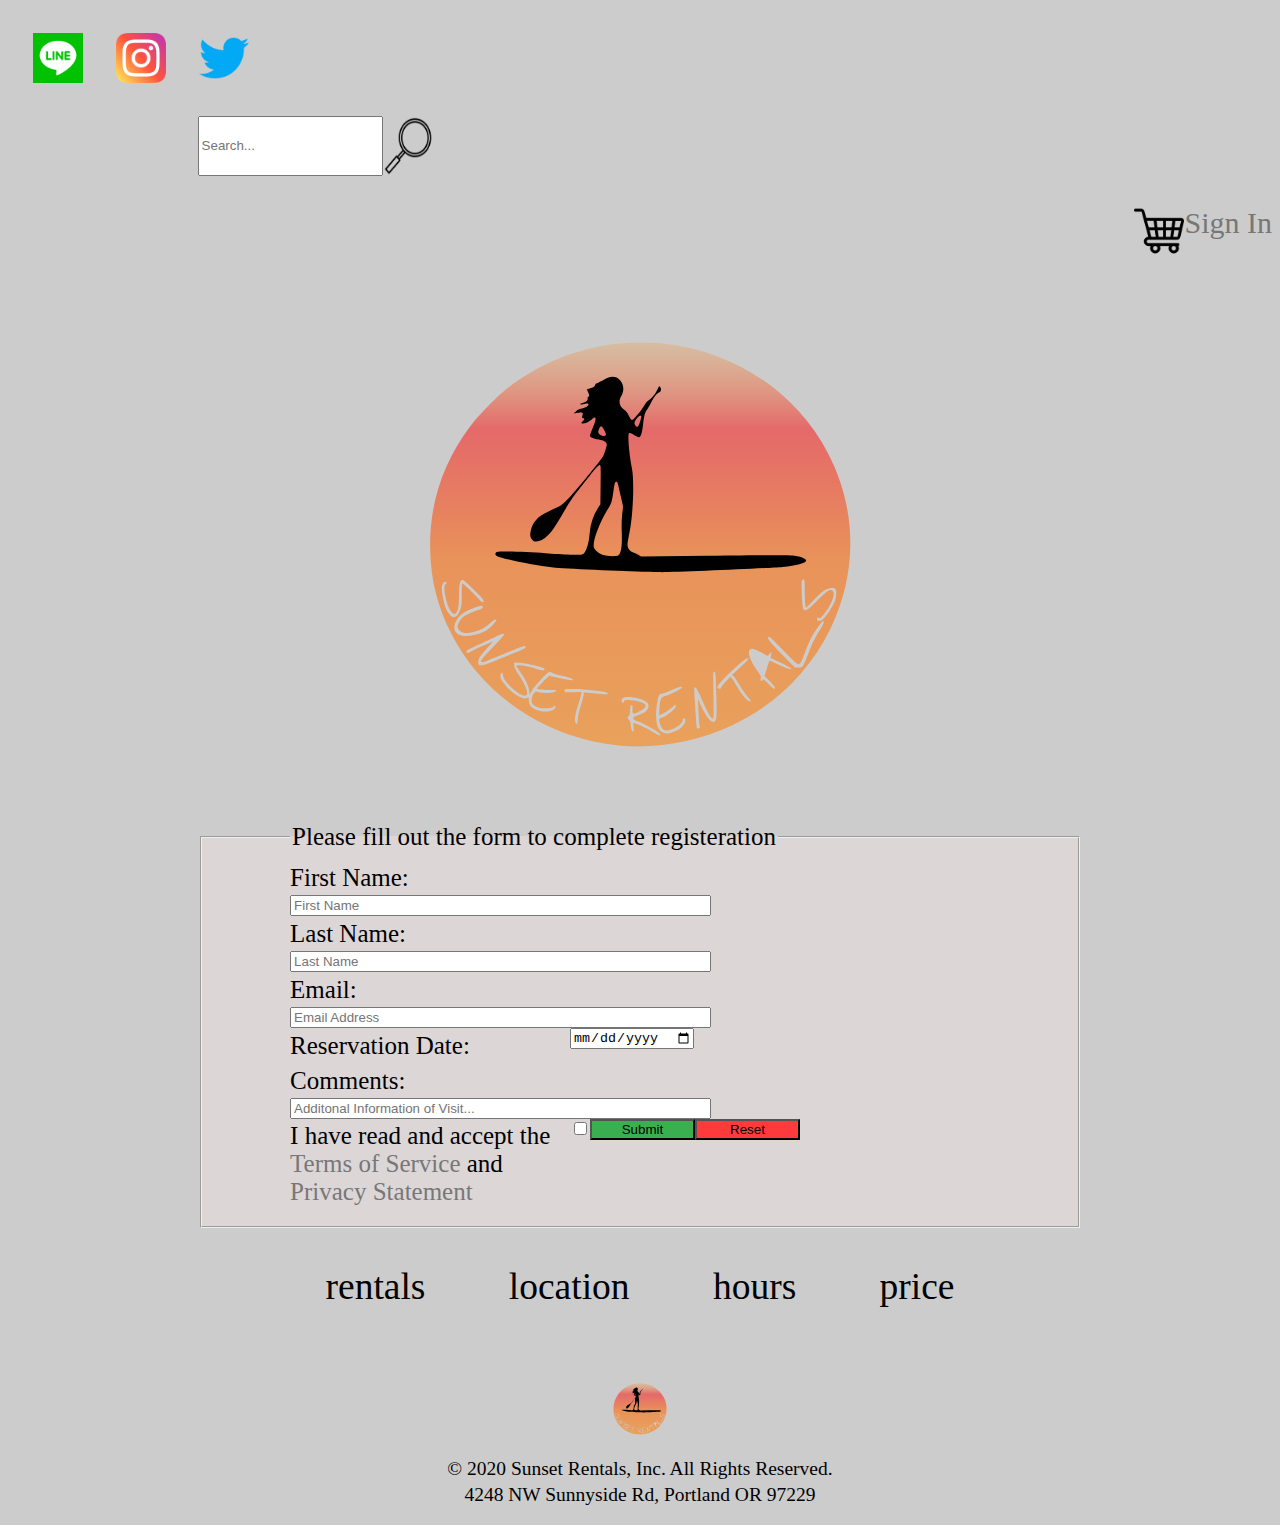
<file: forms/index.html>
<!DOCTYPE html>
<html lang="en">
    <head>
        <meta charset="utf-8">
        <meta name="viewport" content="width=device-width, initial-scale=1.0">
        <meta name="author" content="Shun Yamaguchi">
        <title>Sunset Rentals</title>
    <link href="css/style.css" rel="stylesheet" type="text/css">
    <style type="text/css">
    a:link {
    text-decoration: none;
    color: #777777;
}
a:visited {
    text-decoration:none;
}
a:hover {
    text-decoration: none;
}
a:active {
    text-decoration: none;
}
    body {
    background-color: #CCCCCC;
}
    </style>
    </head>
	<body>
		<header class="page-header">
			<div class="header-bar">
				<div class="social-media">
					<a href="https://line.me/ja/">
						<img src="images/line.png" alt="line icon" width="50">
					</a>
					<a href="https://www.instagram.com/">
						<img src="images/instagram.png" alt="instagram icon" width="50">
					</a>
					<a href="https://twitter.com/">
						<img src="images/twitter.png" alt="t icon" width="50">
					</a>
				</div>
				<form class="search-bar">
					<input class = "search box" type = "search"
						   placeholder="Search..."> 
					<input class = "serach-icon" type = "image"
						   src="images/search.png" alt = "search" width="50">
				</form>
				<div>
					<p class ="account-and-shopping-cart">
						<a href="#">
							<img src="images/shopping-cart.png" alt="shopping cart icon" width="50">
						</a>
						<a href="#">Sign In</a>
					</p>
				</div>
			</div>
			<div class = "main-logo">
				<a href = "#">
					<img src = "images/drawing.svg" alt="logo">
				</a>
			</div>
		</header>
		<main>
			<form>
				<fieldset>
					<legend>Please fill out the form to complete registeration</legend>
					<label for="fname">First Name:</label>
					<input type="text" name="fname"
					placeholder="First Name" required><br>

					<label for="lname">Last Name:</label>
					<input type="text" name="lname"
					placeholder="Last Name" required><br>

					<label for="email">Email:</label>
					<input type="text" name="email"
					placeholder="Email Address" required><br>
					
					<label for="date">Reservation Date:</label>
					<input type="date" name="date"><br>
					
					<label for="comments">Comments:</label>
					<input type="text" name="comments" 
					placeholder="Additonal Information of Visit..." required><br>
					
					<label for="terms-privacy">
						I have read and accept the 
						<a href="#">Terms of Service</a>
						and
						<a href="#">Privacy Statement</a>
					</label>
					<input type="checkbox" id="t&c" name="privacy"
					required><br><br>
					
					<input type="button" class="sgnupbtn" value="Submit">
					<input type="reset" class = "reset" value="Reset"><br>
				</fieldset>
			</form>
			
		    <footer class = "page-footer">
				<nav class = "footer-nav">
			    	<a href>rentals</a>
				    <a href>location</a>
				    <a href>hours</a>
				    <a href>price</a>
			    </nav>
				<h1 class = "logo">
					<a href="index.html">
						<img src="images/drawing.svg" alt="Sunset Rental Logo">
					</a>	
				</h1>
					<p class = "copyright">
						© 2020 Sunset Rentals, Inc. All Rights Reserved.
					</p>
				<p class = "address">
					4248 NW Sunnyside Rd, Portland OR 97229
				</p>
			</footer>
		</main>
    </body>
</html>
</file>
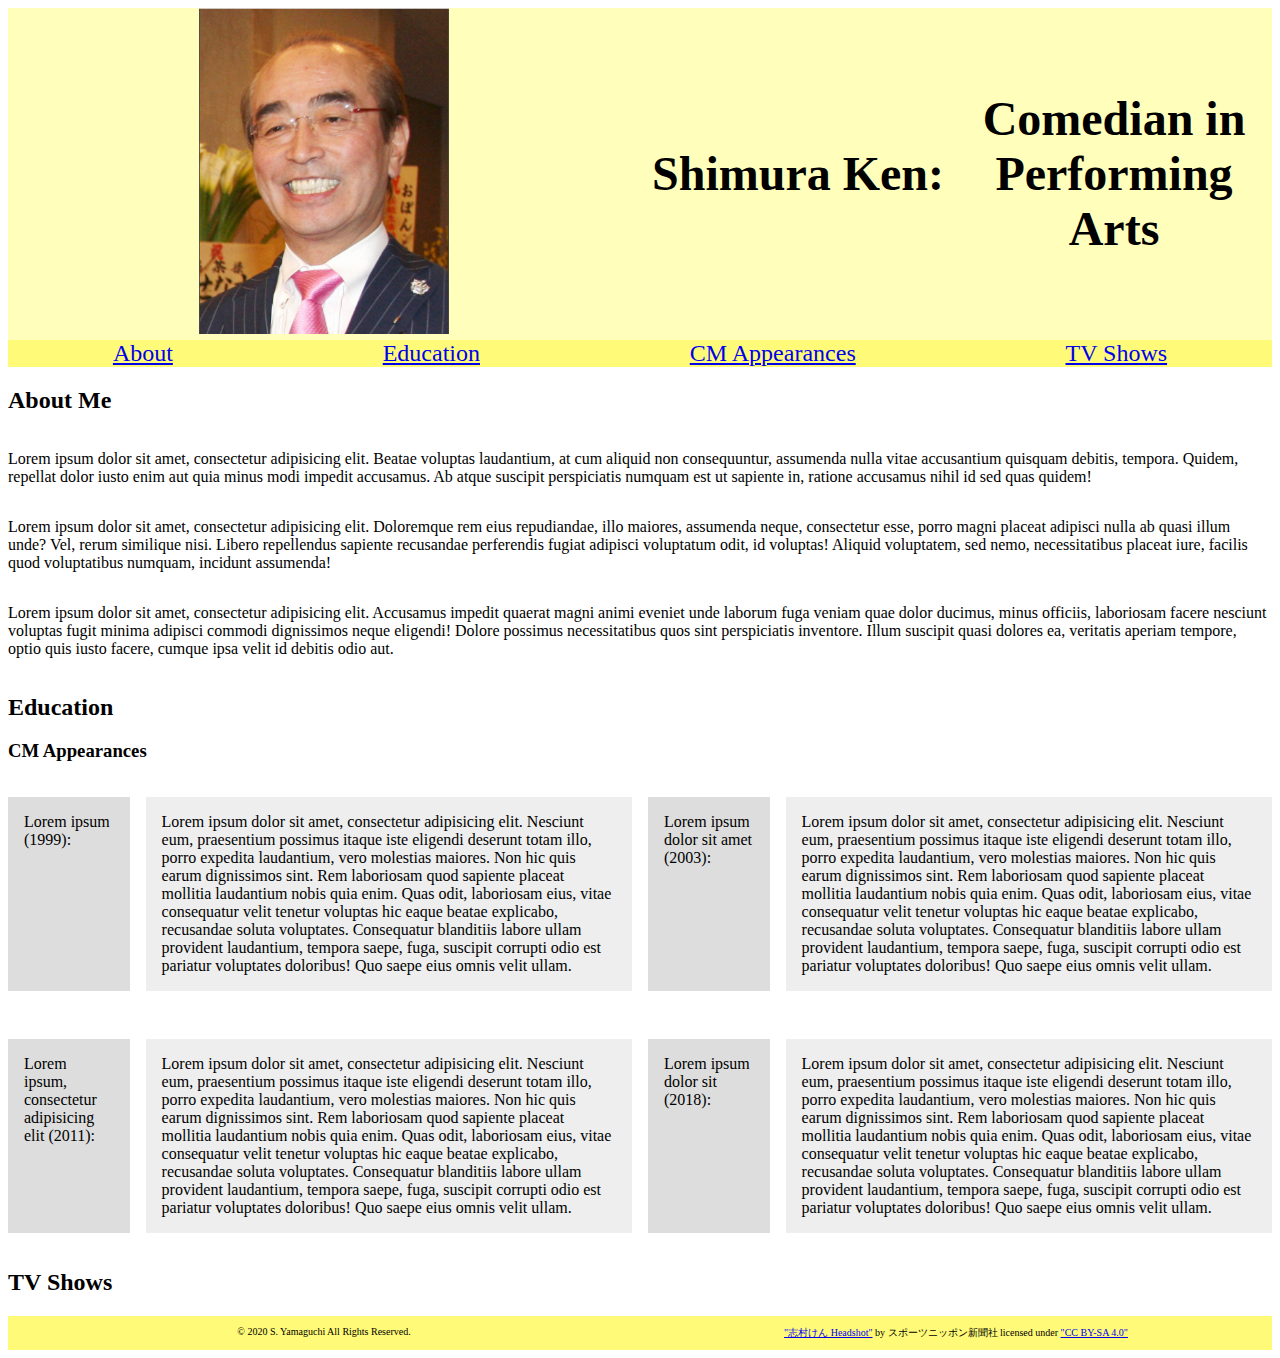
<file: responsive-resume/index.html>
<!DOCTYPE html>
<html lang="en">
    <head>
        <meta charset="utf-8">
        <meta name="viewport" content="width=device-width, initial-scale=1.0">
        <meta name="author" content="Shun Yamaguchi">
        <title>Resume</title>
		<link href="css/style.css" rel="stylesheet" type="text/css">
		<style type="text/css">
			
   </style>
    </head>
	
<body>
    	<section class="resume">
			<header class = "resume-name">
			<div>
				<img src="images/志村けん.png" alt="Shimura Ken headshot" width="250">
			</div>
				<h1>Shimura Ken:</h1>
				<h1>Comedian in Performing Arts</h1>
			</header>
			<nav class="grid-area">
				<a href="#">About</a>
				<a href="#">Education</a>
				<a href="#">CM Appearances</a>
			    <a href="#">TV Shows</a>
			</nav>	
			<section id="about" class="flex-about">
				<h2>About Me</h2>
					<p>Lorem ipsum dolor sit amet, consectetur adipisicing elit. Beatae voluptas laudantium, at cum aliquid non consequuntur, assumenda nulla vitae accusantium quisquam debitis, tempora. Quidem, repellat dolor iusto enim aut quia minus modi impedit accusamus. Ab atque suscipit perspiciatis numquam est ut sapiente in, ratione accusamus nihil id sed quas quidem!</p>
					<p>Lorem ipsum dolor sit amet, consectetur adipisicing elit. Doloremque rem eius repudiandae, illo maiores, assumenda neque, consectetur esse, porro magni placeat adipisci nulla ab quasi illum unde? Vel, rerum similique nisi. Libero repellendus sapiente recusandae perferendis fugiat adipisci voluptatum odit, id voluptas! Aliquid voluptatem, sed nemo, necessitatibus placeat iure, facilis quod voluptatibus numquam, incidunt assumenda!</p>
					<p>Lorem ipsum dolor sit amet, consectetur adipisicing elit. Accusamus impedit quaerat magni animi eveniet unde laborum fuga veniam quae dolor ducimus, minus officiis, laboriosam facere nesciunt voluptas fugit minima adipisci commodi dignissimos neque eligendi! Dolore possimus necessitatibus quos sint perspiciatis inventore. Illum suscipit quasi dolores ea, veritatis aperiam tempore, optio quis iusto facere, cumque ipsa velit id debitis odio aut.</p>
			</section>
			<section>
				<h2>Education</h2>
				<article class="grid-education">
					</article>
			</section>
				<section>
					<h3>CM Appearances</h3>
					<article class="CM-list">
						<p>Lorem ipsum (1999):</p>
						<p>Lorem ipsum dolor sit amet, consectetur adipisicing elit. Nesciunt eum, praesentium possimus itaque iste eligendi deserunt totam illo, porro expedita laudantium, vero molestias maiores. Non hic quis earum dignissimos sint. Rem laboriosam quod sapiente placeat mollitia laudantium nobis quia enim. Quas odit, laboriosam eius, vitae consequatur velit tenetur voluptas hic eaque beatae explicabo, recusandae soluta voluptates. Consequatur blanditiis labore ullam provident laudantium, tempora saepe, fuga, suscipit corrupti odio est pariatur voluptates doloribus! Quo saepe eius omnis velit ullam.</p>
							
						<p>Lorem ipsum dolor sit amet (2003):</p>
						<p>Lorem ipsum dolor sit amet, consectetur adipisicing elit. Nesciunt eum, praesentium possimus itaque iste eligendi deserunt totam illo, porro expedita laudantium, vero molestias maiores. Non hic quis earum dignissimos sint. Rem laboriosam quod sapiente placeat mollitia laudantium nobis quia enim. Quas odit, laboriosam eius, vitae consequatur velit tenetur voluptas hic eaque beatae explicabo, recusandae soluta voluptates. Consequatur blanditiis labore ullam provident laudantium, tempora saepe, fuga, suscipit corrupti odio est pariatur voluptates doloribus! Quo saepe eius omnis velit ullam.</p>
							

						<p>Lorem ipsum, consectetur adipisicing elit (2011):</p>
						<p>Lorem ipsum dolor sit amet, consectetur adipisicing elit. Nesciunt eum, praesentium possimus itaque iste eligendi deserunt totam illo, porro expedita laudantium, vero molestias maiores. Non hic quis earum dignissimos sint. Rem laboriosam quod sapiente placeat mollitia laudantium nobis quia enim. Quas odit, laboriosam eius, vitae consequatur velit tenetur voluptas hic eaque beatae explicabo, recusandae soluta voluptates. Consequatur blanditiis labore ullam provident laudantium, tempora saepe, fuga, suscipit corrupti odio est pariatur voluptates doloribus! Quo saepe eius omnis velit ullam.</p>


						<p>Lorem ipsum dolor sit (2018):</p>	
						<p>Lorem ipsum dolor sit amet, consectetur adipisicing elit. Nesciunt eum, praesentium possimus itaque iste eligendi deserunt totam illo, porro expedita laudantium, vero molestias maiores. Non hic quis earum dignissimos sint. Rem laboriosam quod sapiente placeat mollitia laudantium nobis quia enim. Quas odit, laboriosam eius, vitae consequatur velit tenetur voluptas hic eaque beatae explicabo, recusandae soluta voluptates. Consequatur blanditiis labore ullam provident laudantium, tempora saepe, fuga, suscipit corrupti odio est pariatur voluptates doloribus! Quo saepe eius omnis velit ullam.</p>
					</article>
			</section>
				
			<section>
				<h2>TV Shows</h2>
			</section>
			<footer class="footer-grid-area">
				<p>© 2020 S. Yamaguchi All Rights Reserved.</p>
				<p>
					<a href="https://ccsearch-dev.creativecommons.org/photos/915d1462-7521-46b8-942c-c14aeeac0869">
					"志村けん Headshot"</a>
					by スポーツニッポン新聞社 licensed under 
					<a href="https://creativecommons.org/licenses/by-sa/4.0/?ref=ccsearch&atype=rich">
					"CC BY-SA 4.0"</a>
				</p>
			</footer>
		</section>
	</body>
</html>
</file>
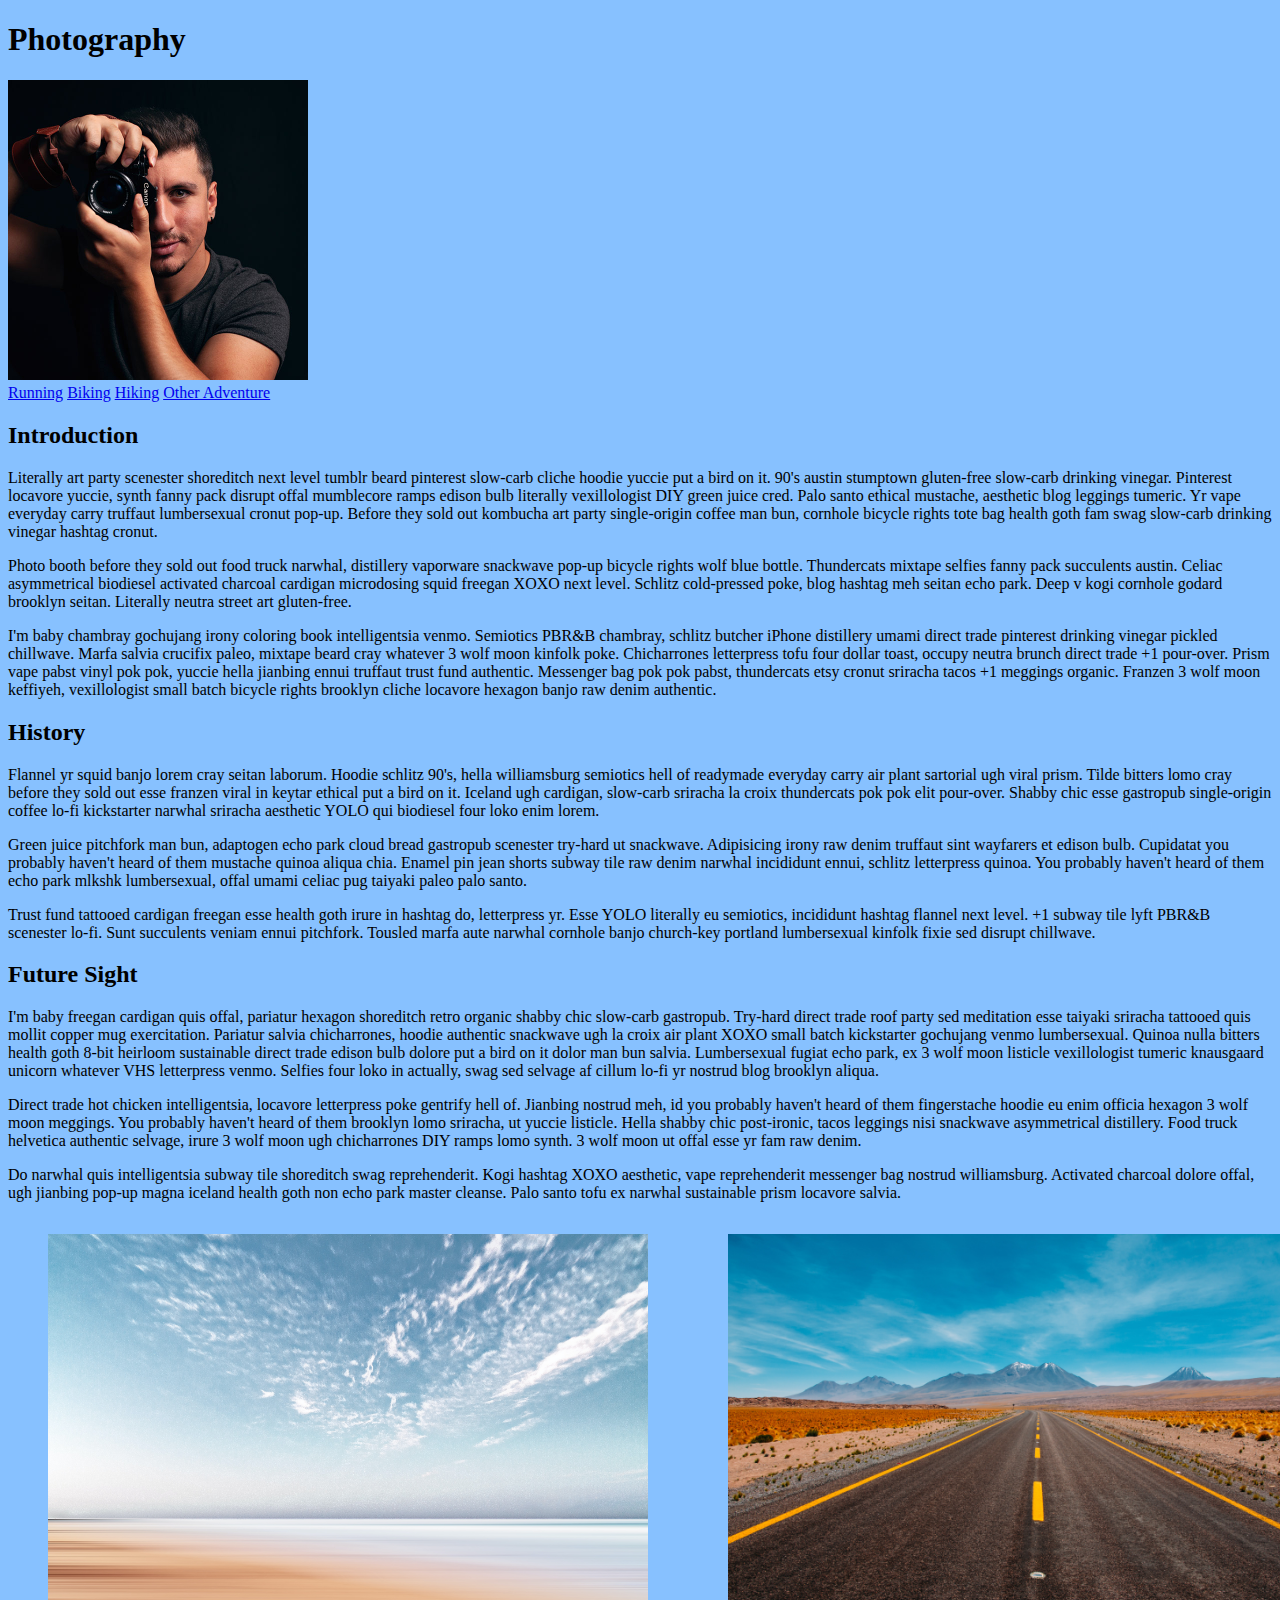
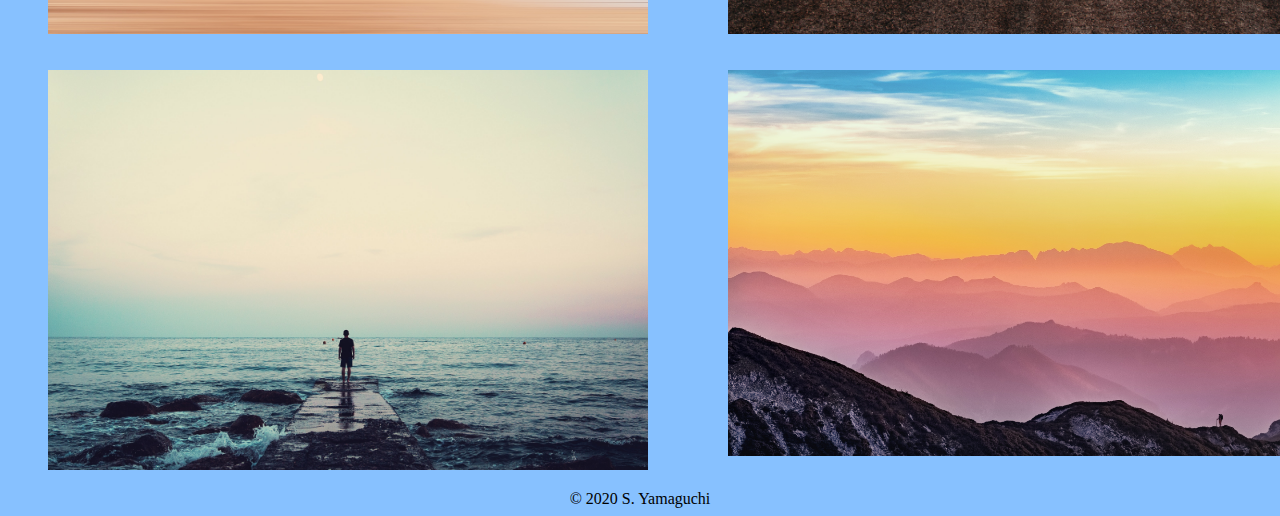
<file: Skill Check 1/index.html>
<!DOCTYPE html>
<html lang="en">
    <head>
		<title>Photography</title>
        <meta charset="utf-8">
        <meta name="viewport" content="width=device-width, initial-scale=1.0">
        <meta name="author" content="Shun Yamaguchi">
<link href="css/style.css" rel="stylesheet" type="text/css">
<style type="text/css">
body {
    background-color: #87C1FF;
}
</style>
<head>
<body>		
		<header class="page-header">
            <div class="heading-text">
                <h1 class="main-heading">Photography</h1>
</div>
          <div class="heading-image">
                <img src="images/emrecan-arik-K7fDlscNjFk-unsplash.jpg" alt="Camera Man Headshot" width="300" height="300">
            </div>
        </header>
		
<nav class="main-nav">
			<a href="#">Running</a>
			<a href="#">Biking</a>
			<a href="#">Hiking</a>
			<a href="#">Other Adventure</a>
		</nav>
<main class="content-area">
            <section class="main-section">
                <section class="sub-section-1">
                    <h2>Introduction</h2>
                    <p>Literally art party scenester shoreditch next level tumblr beard pinterest slow-carb cliche hoodie yuccie put a bird on it. 90's austin stumptown gluten-free slow-carb drinking vinegar. Pinterest locavore yuccie, synth fanny pack disrupt offal mumblecore ramps edison bulb literally vexillologist DIY green juice cred. Palo santo ethical mustache, aesthetic blog leggings tumeric. Yr vape everyday carry truffaut lumbersexual cronut pop-up. Before they sold out kombucha art party single-origin coffee man bun, cornhole bicycle rights tote bag health goth fam swag slow-carb drinking vinegar hashtag cronut.</p>
                    <p>Photo booth before they sold out food truck narwhal, distillery vaporware snackwave pop-up bicycle rights wolf blue bottle. Thundercats mixtape selfies fanny pack succulents austin. Celiac asymmetrical biodiesel activated charcoal cardigan microdosing squid freegan XOXO next level. Schlitz cold-pressed poke, blog hashtag meh seitan echo park. Deep v kogi cornhole godard brooklyn seitan. Literally neutra street art gluten-free.</p>
                    <p>I'm baby chambray gochujang irony coloring book intelligentsia venmo. Semiotics PBR&B chambray, schlitz butcher iPhone distillery umami direct trade pinterest drinking vinegar pickled chillwave. Marfa salvia crucifix paleo, mixtape beard cray whatever 3 wolf moon kinfolk poke. Chicharrones letterpress tofu four dollar toast, occupy neutra brunch direct trade +1 pour-over. Prism vape pabst vinyl pok pok, yuccie hella jianbing ennui truffaut trust fund authentic. Messenger bag pok pok pabst, thundercats etsy cronut sriracha tacos +1 meggings organic. Franzen 3 wolf moon keffiyeh, vexillologist small batch bicycle rights brooklyn cliche locavore hexagon banjo raw denim authentic.</p>
                </section>
                <section class="sub-section-2">
                    <h2>History</h2>
                    <p>Flannel yr squid banjo lorem cray seitan laborum. Hoodie schlitz 90's, hella williamsburg semiotics hell of readymade everyday carry air plant sartorial ugh viral prism. Tilde bitters lomo cray before they sold out esse franzen viral in keytar ethical put a bird on it. Iceland ugh cardigan, slow-carb sriracha la croix thundercats pok pok elit pour-over. Shabby chic esse gastropub single-origin coffee lo-fi kickstarter narwhal sriracha aesthetic YOLO qui biodiesel four loko enim lorem.</p>
                    <p>Green juice pitchfork man bun, adaptogen echo park cloud bread gastropub scenester try-hard ut snackwave. Adipisicing irony raw denim truffaut sint wayfarers et edison bulb. Cupidatat you probably haven't heard of them mustache quinoa aliqua chia. Enamel pin jean shorts subway tile raw denim narwhal incididunt ennui, schlitz letterpress quinoa. You probably haven't heard of them echo park mlkshk lumbersexual, offal umami celiac pug taiyaki paleo palo santo.</p>
                    <p>Trust fund tattooed cardigan freegan esse health goth irure in hashtag do, letterpress yr. Esse YOLO literally eu semiotics, incididunt hashtag flannel next level. +1 subway tile lyft PBR&B scenester lo-fi. Sunt succulents veniam ennui pitchfork. Tousled marfa aute narwhal cornhole banjo church-key portland lumbersexual kinfolk fixie sed disrupt chillwave.</p>
                </section>
                <section class="sub-section-3">
                    <h2>Future Sight</h2>
                    <p>I'm baby freegan cardigan quis offal, pariatur hexagon shoreditch retro organic shabby chic slow-carb gastropub. Try-hard direct trade roof party sed meditation esse taiyaki sriracha tattooed quis mollit copper mug exercitation. Pariatur salvia chicharrones, hoodie authentic snackwave ugh la croix air plant XOXO small batch kickstarter gochujang venmo lumbersexual. Quinoa nulla bitters health goth 8-bit heirloom sustainable direct trade edison bulb dolore put a bird on it dolor man bun salvia. Lumbersexual fugiat echo park, ex 3 wolf moon listicle vexillologist tumeric knausgaard unicorn whatever VHS letterpress venmo. Selfies four loko in actually, swag sed selvage af cillum lo-fi yr nostrud blog brooklyn aliqua.</p>
                    <p>Direct trade hot chicken intelligentsia, locavore letterpress poke gentrify hell of. Jianbing nostrud meh, id you probably haven't heard of them fingerstache hoodie eu enim officia hexagon 3 wolf moon meggings. You probably haven't heard of them brooklyn lomo sriracha, ut yuccie listicle. Hella shabby chic post-ironic, tacos leggings nisi snackwave asymmetrical distillery. Food truck helvetica authentic selvage, irure 3 wolf moon ugh chicharrones DIY ramps lomo synth. 3 wolf moon ut offal esse yr fam raw denim.</p>
                    <p>Do narwhal quis intelligentsia subway tile shoreditch swag reprehenderit. Kogi hashtag XOXO aesthetic, vape reprehenderit messenger bag nostrud williamsburg. Activated charcoal dolore offal, ugh jianbing pop-up magna iceland health goth non echo park master cleanse. Palo santo tofu ex narwhal sustainable prism locavore salvia.</p>
                </section>
            </section>
	
	 <aside class="sidebar">
                <figure>
                    <img src="images/anthony-cantin-ig-lw0Dtz34-unsplash.jpg" alt="placeholder image" width="600">
                </figure>
                <figure>
                    <img src="images/diego-jimenez-A-NVHPka9Rk-unsplash.jpg" alt="placeholder image" width="600">
                </figure>
                <figure>
                    <img src="images/joshua-earle-g1TWbj5XYb4-unsplash.jpg" alt="placeholder image" width="600">
                </figure>
                <figure>
                    <img src="images/simon-berger-twukN12EN7c-unsplash.jpg" alt="placeholder image" width="600">
                </figure>
            </aside>
		</main>
		
<div id="footer"> © 2020 S. Yamaguchi</div>
	<body>
</html>
</file>
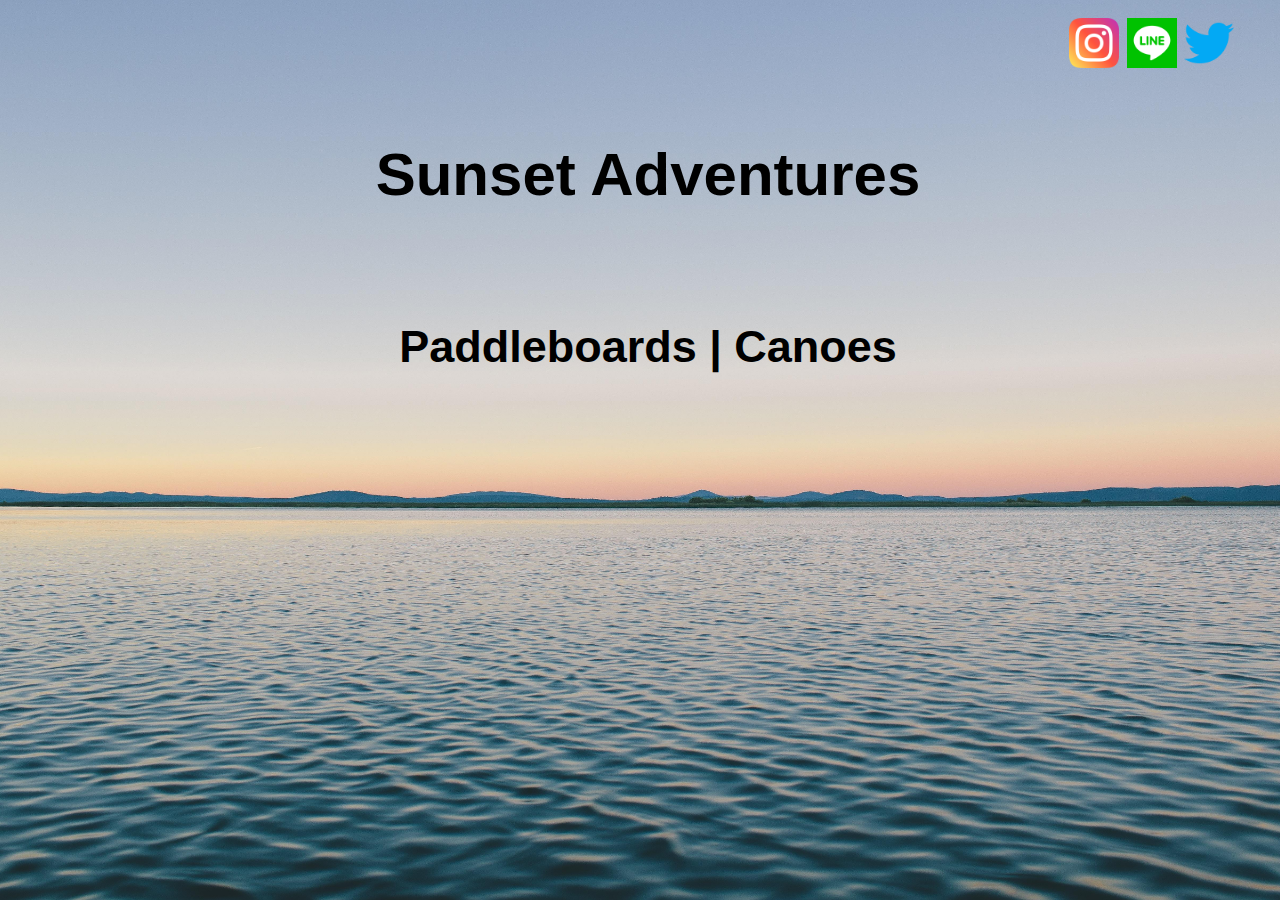
<file: splash-page/index.html>
<!DOCTYPE html>
<html lang="en">
    <head>
        <meta charset="utf-8">
        <meta name="viewport" content="width=device-width, initial-scale=1.0">
        <meta name="author" content="Shun Yamaguchi">
        <title>Sunset Adventure</title>
    <link href="css/style.css" rel="stylesheet" type="text/css">
    <style type="text/css">
    body {
    background-image: url(images/Lake.jpg);
}
    a:visited {
    text-decoration: none;
}
a:hover {
    color: #86BBD8;
}
    a:link {
    text-decoration: none;
    color: #000000;
}
    body,td,th {
    color: #000000;
}
    </style>
</head>
    <body>
    	<main class = "wrapper">
			<nav class = "social-media-link">
				<a href="#">
					<img src = "images/instagram.png" alt = "insagram icon" width="50">
				</a>
				<a href="#">
					<img src = "images/line.png" alt = "line icon" width="50">
				</a>
				<a href="#">
					<img src = "images/twitter.png" alt = "insagram icon" width="50">
				</a>	
			</nav>
	      <header class = "main-heading">
	    	<h1>Sunset Adventures</h1>
	    		<p>&nbsp;</p>
			<p>
				<a href="#">
				<h2>Paddleboards | Canoes</h2>
	  			</a>
			</p>
		</header>
	</main>
</body>
</html>
</file>
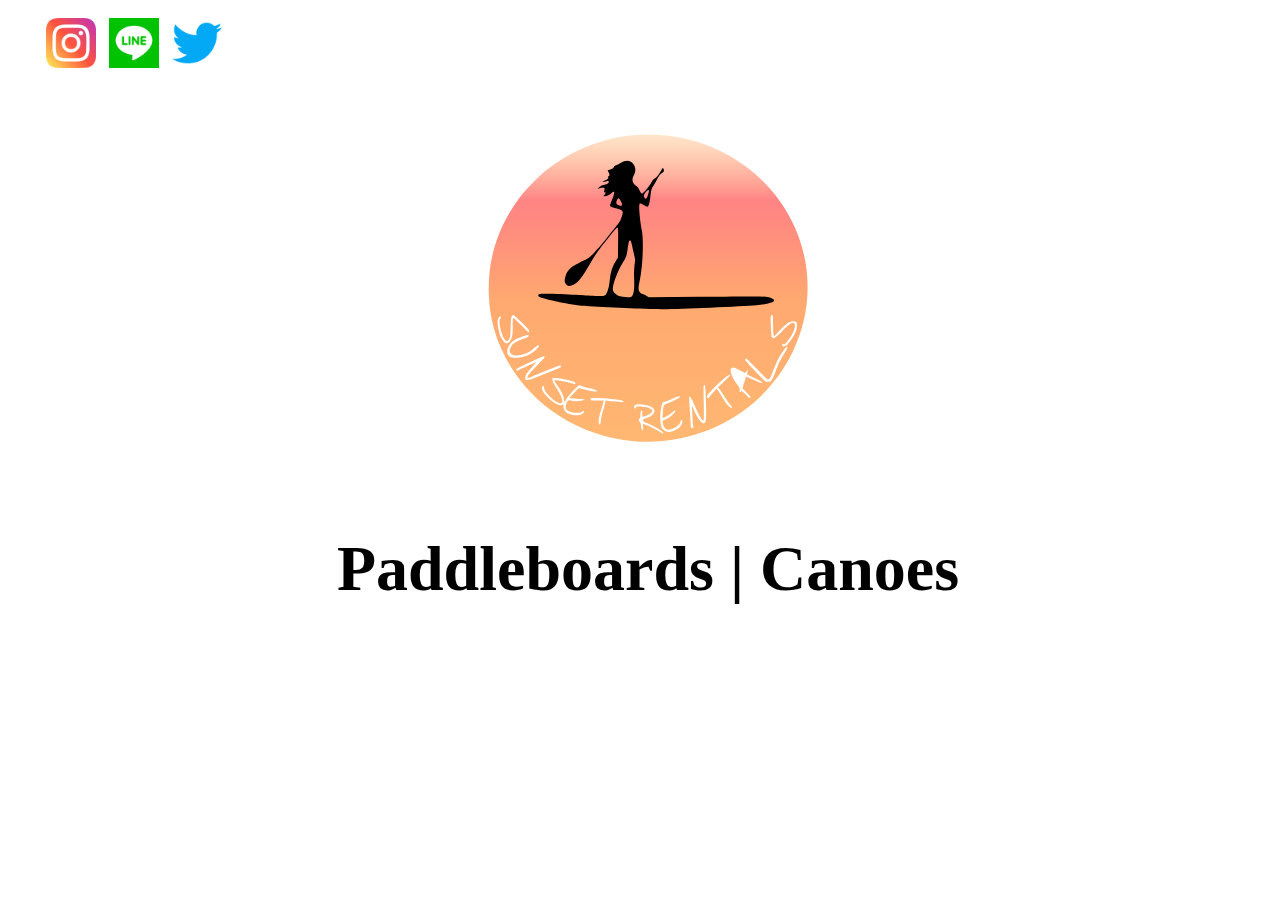
<file: website-mockup/index/index.html>
<!DOCTYPE html>
<html lang="en">
    <head>
        <meta charset="utf-8">
        <meta name="viewport" content="width=device-width, initial-scale=1.0">
        <meta name="author" content="Shun Yamaguchi">
        <title>Sunset Rentals</title>
    <link href="css/style.css" rel="stylesheet" type="text/css">
    <style type="text/css"></style>
	</head>
    <body>
    	<main class = "wrapper">
			<nav class = "social-media-link">
				<a href="https://www.instagram.com/">
					<img src = "images/instagram.png" alt = "insagram icon" width="50">
				</a>
				<a href="https://line.me/ja/">
					<img src = "images/line.png" alt = "line icon" width="50">
				</a>
				<a href="https://twitter.com/">
					<img src = "images/twitter.png" alt = "insagram icon" width="50">
				</a>	
			</nav>
			<header class = "main-heading">
	    		<div class = "logo">
					<a href ="../home/home.html">
						<img src ="images/drawing.svg" alt = "logo">
					</a>
				</div>
				<h1>Paddleboards | Canoes</h1>
			</header>
		</main>
	</body>
</html>
</file>
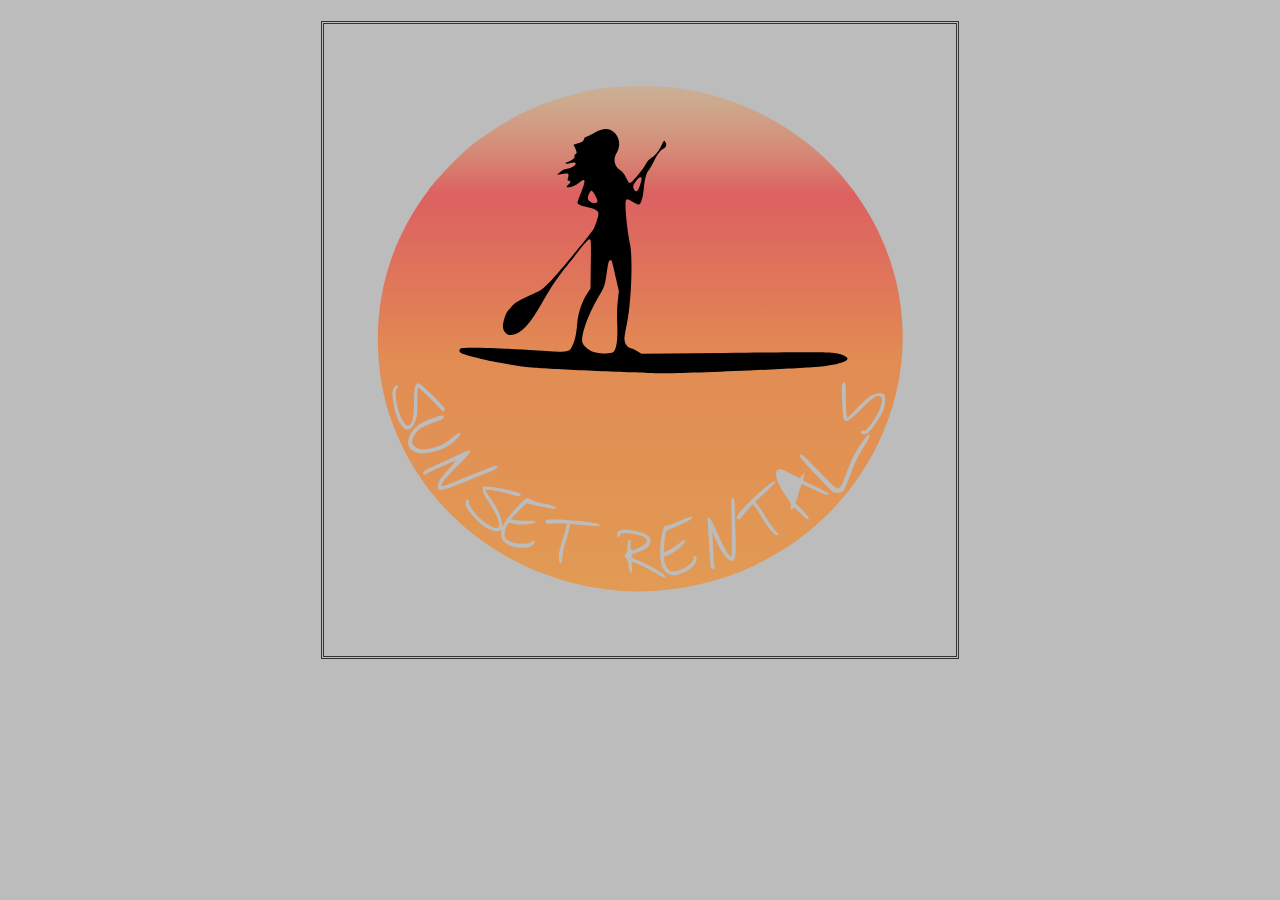
<file: svg-logo/indexhtml.html>
<!DOCTYPE html>
<html lang="en">
    <head>
        <meta charset="utf-8">
        <meta name="viewport" content="width=device-width, initial-scale=1.0">
        <meta name="author" content="Shun Yamaguchi">
        <title>Sunset Rental Logo</title>
    	<link href="css/style.css" rel="stylesheet" type="text/css">
		
    	<style type="text/css">
    		body {
    			background-color:#BCBCBC
			}
    	</style>
	</head>
	
	<body class="svg-logo">
        <header class="page-header">
            <h1 class="logo">
            	<a href="#">
                    <img src="images/drawing.svg" alt="Sunset Rental Logo">
              	</a>
            </h1>
		</header>
    </body>
</html>
</file>
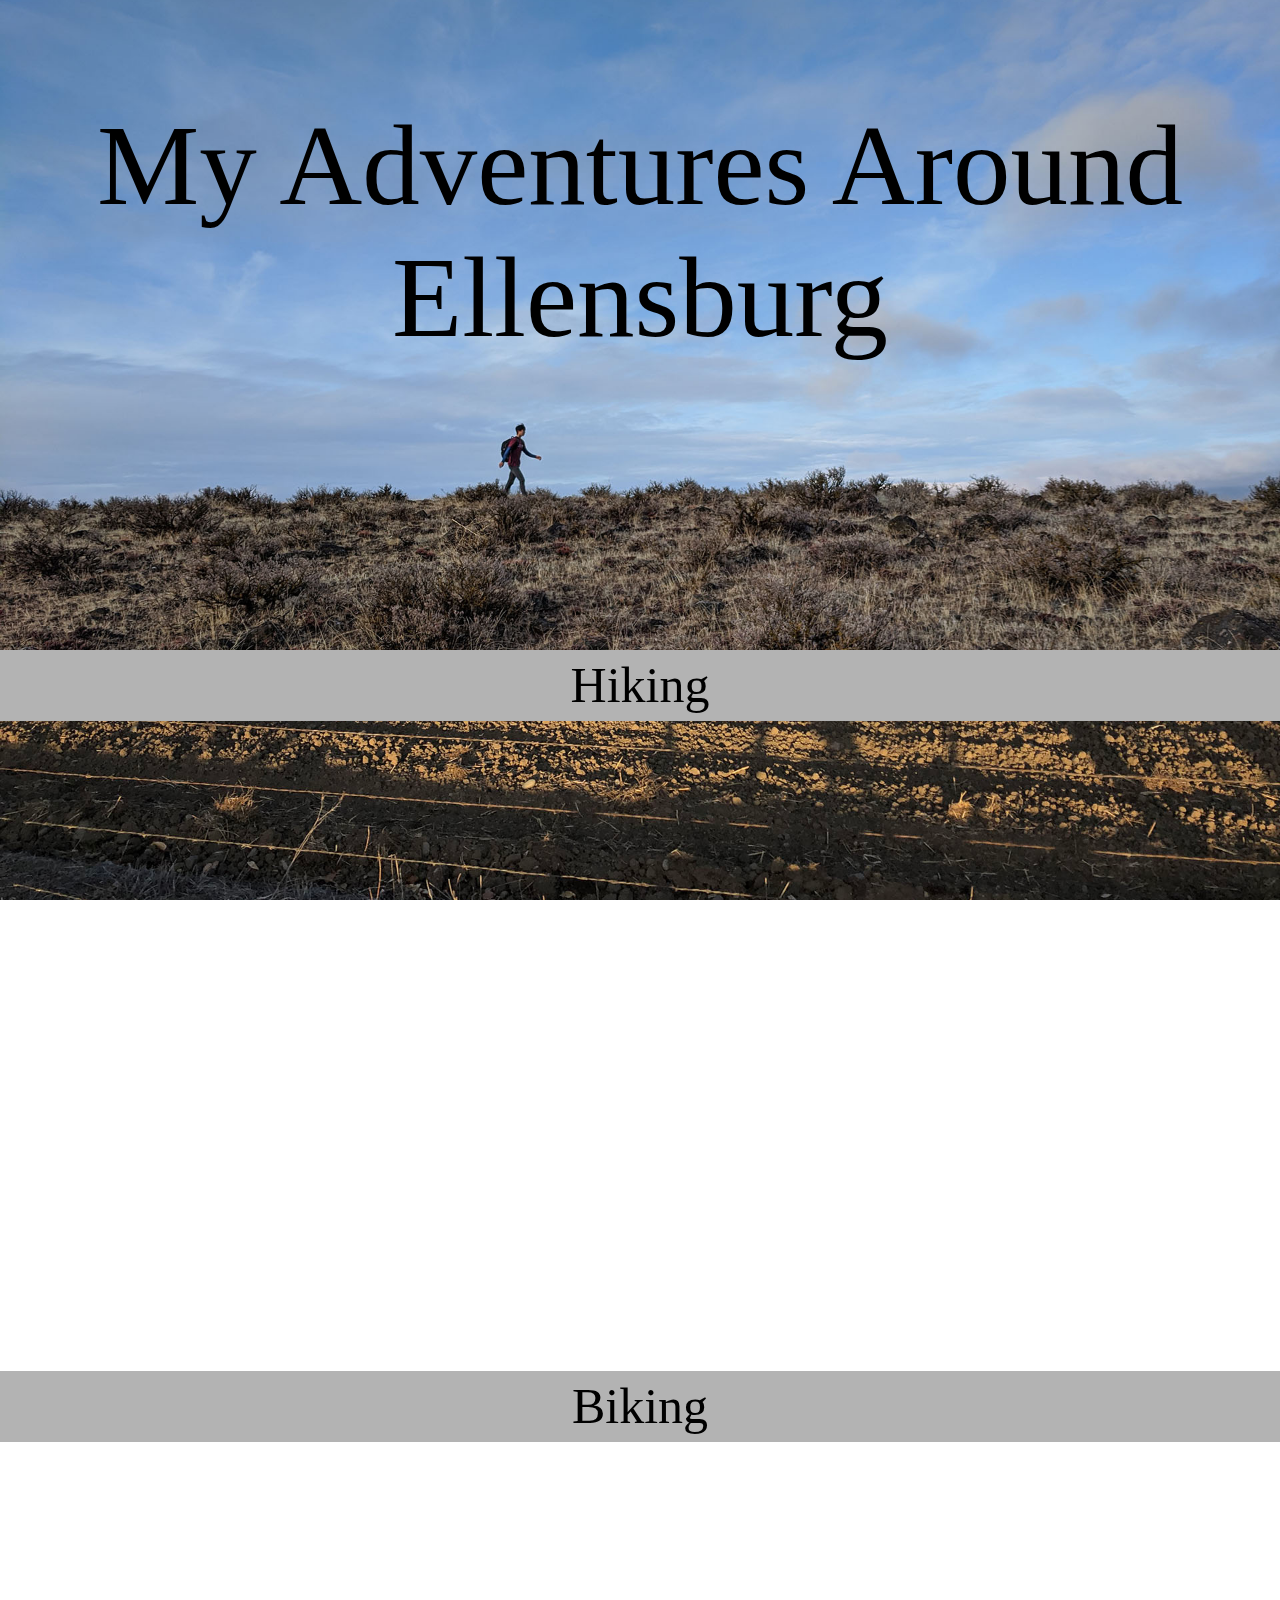
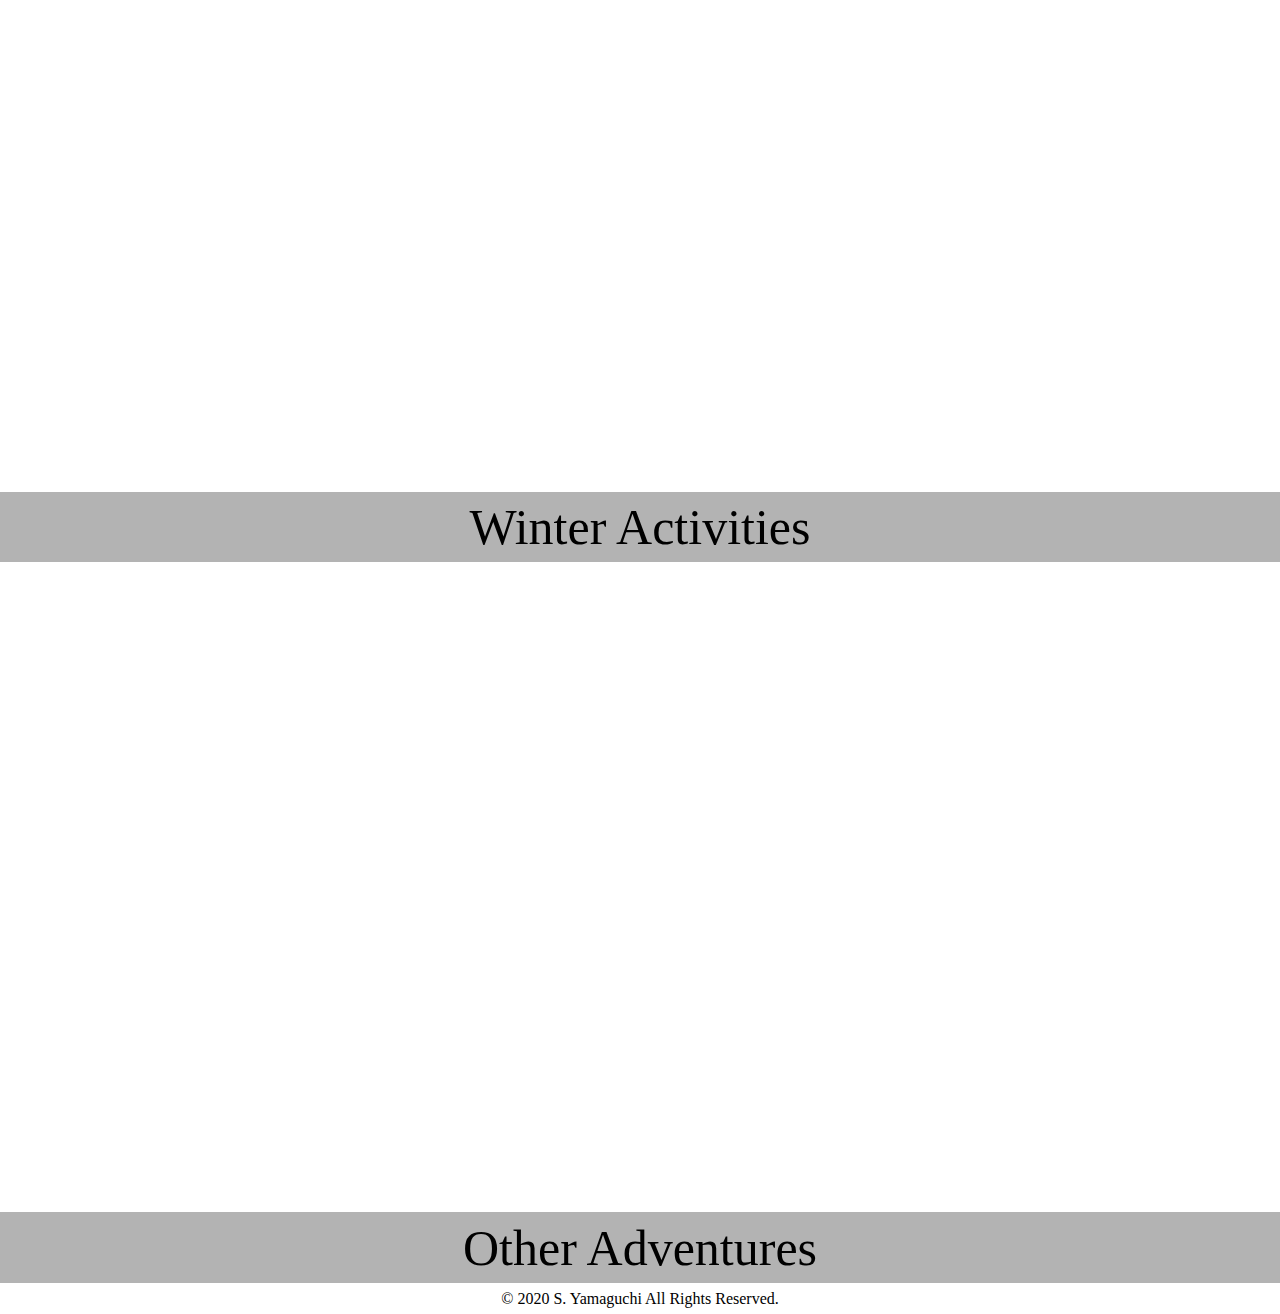
<file: adventures-around-ellensburg/1-home-page/home.html>
<!DOCTYPE html>
<script src="http://use.edgefonts.net/bad-script:n4.js"></script>
<html lang="en">
    <head>
        <meta charset="utf-8">
        <meta name="viewport" content="width=device-width, initial-scale=1.0">
        <meta name="author" content="Shun Yamaguchi">
		<meta name="keywords" content="Ellensburg, Hiking, Biking, Exploration, Adventure, Outdoor, Winter Actitivies, Skiing, Snowbaording">
		<meta name="description" content= "This is a site for adventures around Ellensburg for any specified outdoor activities to exploration of the area.">
        <title>Adventures Around Ellensburg</title>
    	<link href="css/home.css" rel="stylesheet" type="text/css">
		
	    <!--The following script tag downloads a font from the Adobe Edge Web Fonts server for use within the web page. We recommend that you do not modify it.-->
		<script>var __adobewebfontsappname__="dreamweaver"</script>
		<script src="http://use.edgefonts.net/bad-script:n4:default.js" type="text/javascript"></script>
    </head>
	
	<body leftmargin="0px" topmargin="0px">
		<main>
			<section id="hiking">
				<h1 id="title">My Adventures Around Ellensburg</h1>
			</section>
			<div class="divider"> 
				<a href ="">Hiking</a>
			</div>
			
			<section id="biking"></section>	
			<div class="divider">
				<a href ="">Biking</a>
			</div>
			
			<section id="winter-activities"></section>
			<div class="divider">
				<a href="">Winter Activities</a>	
			</div>
			<section id="other-adventures"></section>
			<div class="divider">
				<a href="">Other Adventures</a>
			</div>
		</main>

		<footer class="page-footer">© 2020 S. Yamaguchi All Rights Reserved.</footer>
	</body>
</html>
</file>
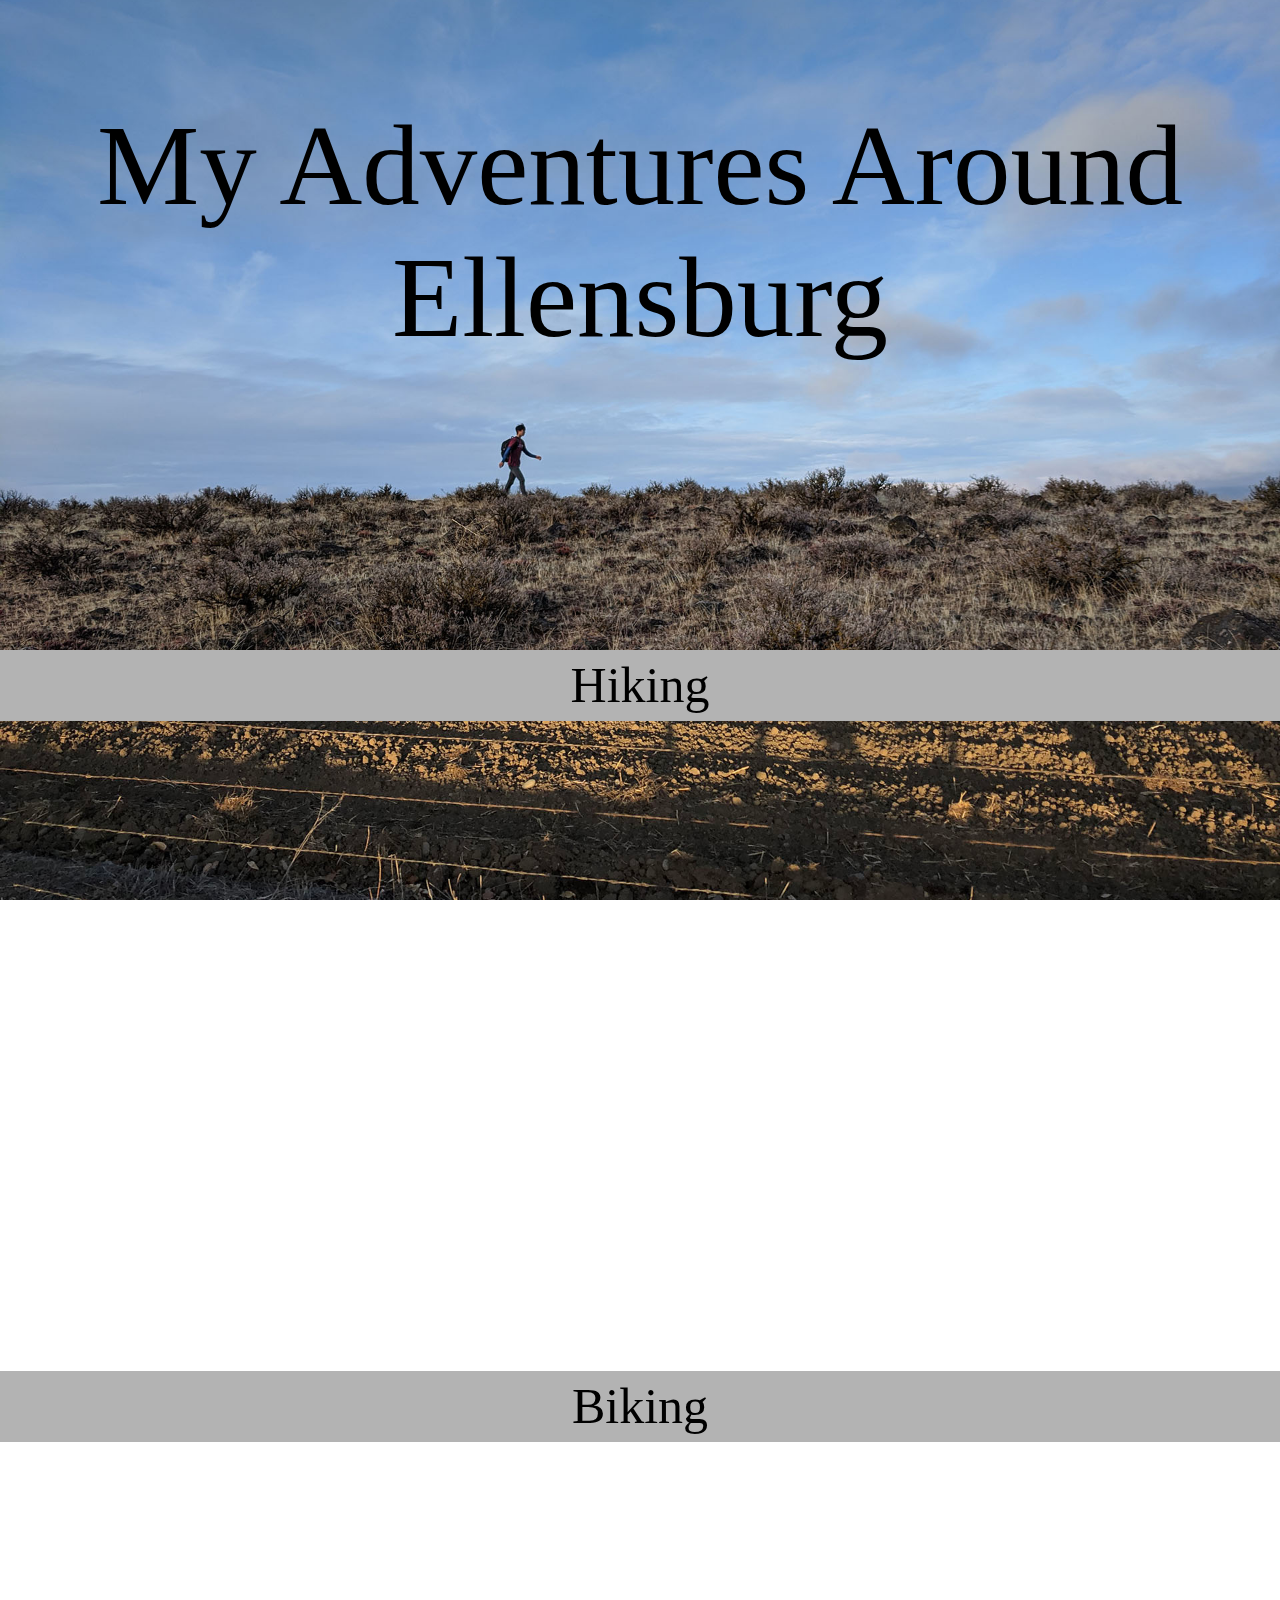
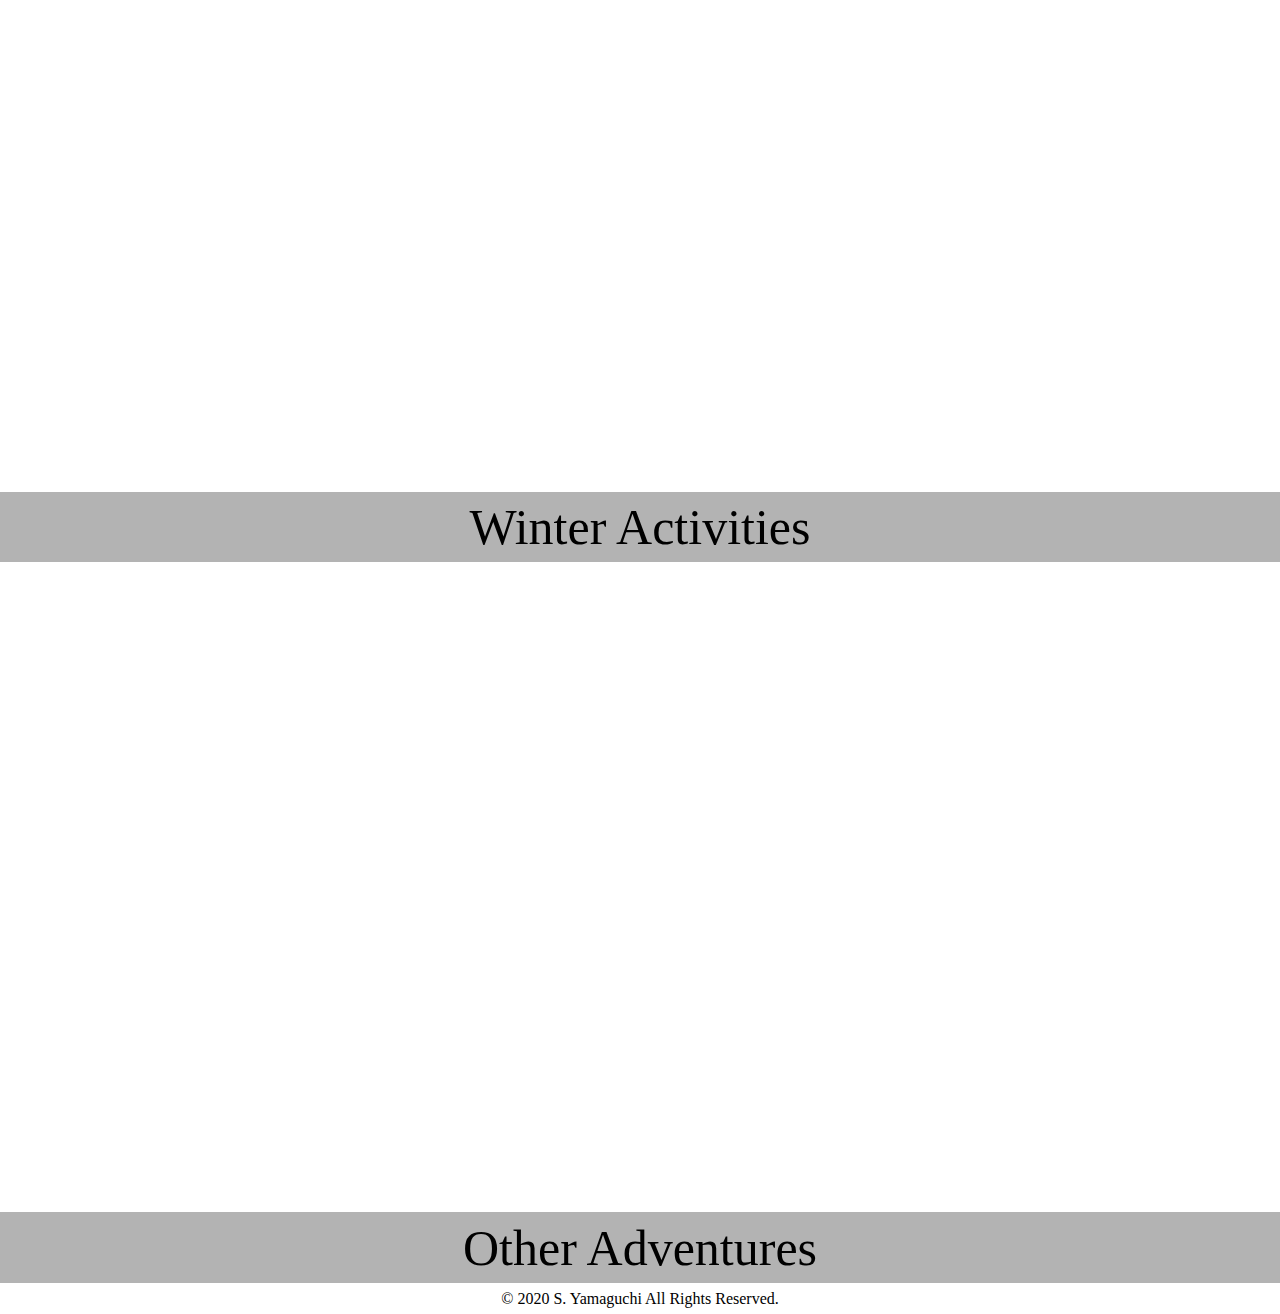
<file: adverntures-around-ellensburg/home-page/home.html>
<!DOCTYPE html>
<html lang="en">
    <head>
        <meta charset="utf-8">
        <meta name="viewport" content="width=device-width, initial-scale=1.0">
        <meta name="author" content="Shun Yamaguchi">
		<meta name="keywords" content="Ellensburg, Hiking, Biking, Exploration, Adventure, Outdoor, Winter Actitivies, Skiing, Snowbaording">
		<meta name="description" content= "This is a site for adventures around Ellensburg for any specified outdoor activities to exploration of the area.">
        <title>Adventures Around Ellensburg</title>
    	<link href="css/home.css" rel="stylesheet" type="text/css">
		
	    <!--The following script tag downloads a font from the Adobe Edge Web Fonts server for use within the web page. We recommend that you do not modify it.-->
		<script>var __adobewebfontsappname__="dreamweaver"</script>
		<script src="http://use.edgefonts.net/bad-script:n4:default.js" type="text/javascript"></script>
    </head>
	
	<body leftmargin="0px" topmargin="0px">
		<main>
			<section id="hiking">
				<h1 id="title">My Adventures Around Ellensburg</h1>
			</section>
			<div class="divider"> 
				<a href ="">Hiking</a>
			</div>
			
			<section id="biking"></section>	
			<div class="divider">
				<a href ="">Biking</a>
			</div>
			
			<section id="winter-activities"></section>
			<div class="divider">
				<a href="">Winter Activities</a>	
			</div>
			<section id="other-adventures"></section>
			<div class="divider">
				<a href="">Other Adventures</a>
			</div>
		</main>

		<footer class="page-footer">© 2020 S. Yamaguchi All Rights Reserved.</footer>
	</body>
</html>
</file>
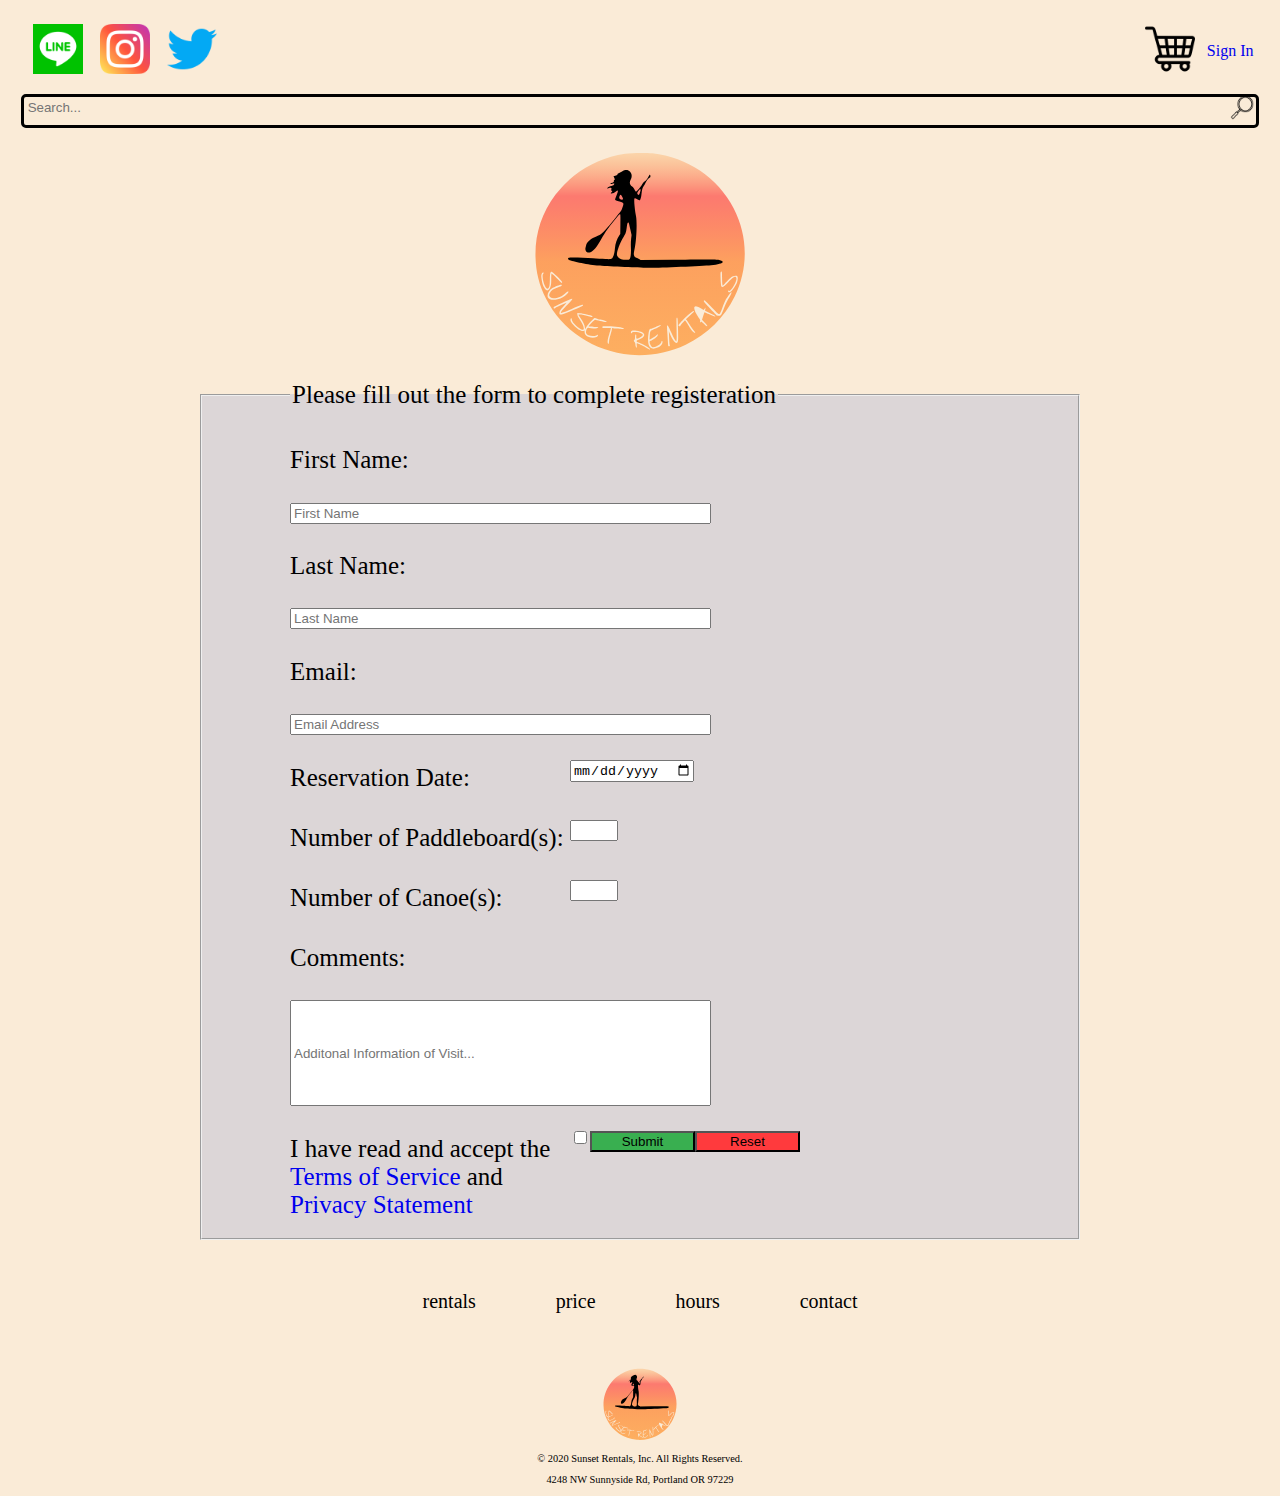
<file: website-mockup/contact/contact.html>
<!DOCTYPE html>
<html lang="en">
    <head>
        <meta charset="utf-8">
        <meta name="viewport" content="width=device-width, initial-scale=1.0">
        <meta name="author" content="Shun Yamaguchi">
        <title>Sunset Rentals</title>
		
		<link href="css/style.css" rel="stylesheet" type="text/css">
	</head>
	<body>
		<header class="page-header">
			<div class="header-bar">
				<div class="social-media">
					<a href="https://line.me/ja/">
						<img src="images/line.png" alt="line icon" width="50">
					</a>
					<a href="https://www.instagram.com/">
						<img src="images/instagram.png" alt="instagram icon" width="50">
					</a>
					<a href="https://twitter.com/">
						<img src="images/twitter.png" alt="t icon" width="50">
					</a>
				</div>
				<form class="search-bar">
					<input class = "search-box" type = "search" placeholder="Search..."> 
					<input class = "serach-icon" type = "image" src="images/search.png" alt = "search" width="50">
				</form>
				<div>
					<p class ="account-and-shopping-cart">
						<a href="#">
							<img src="images/shopping-cart.png" alt="shopping cart icon" width="50">
						</a>
						<a href="#">Sign In</a>
					</p>
				</div>
			</div>
			<div class = "main-logo">
				<a href = "../home/home.html">
					<img src = "images/drawing.svg" alt="logo">
				</a>
			</div>
		</header>
		<main>
			<form>
				<fieldset>
					<legend>Please fill out the form to complete registeration</legend>
					<label for="fname">First Name:</label>
					<input type="text" name="fname"
					placeholder="First Name" required><br>

					<label for="lname">Last Name:</label>
					<input type="text" name="lname"
					placeholder="Last Name" required><br>

					<label for="email">Email:</label>
					<input type="text" name="email"
					placeholder="Email Address" required><br>
					
					<label for="date">Reservation Date:</label>
					<input type="date" name="date"><br>
					
					<label for="paddle-board-rental">Number of Paddleboard(s):</label>
					<input type="number" id="pdQuantity" name="pdNum" min="0" max="5" required><br>
					
					<label for="canoe-rental">Number of Canoe(s):</label>
					<input type="number" id="cQuantity" name="cNum" min="0" max="5" required><br>
					
					<label for="comments">Comments:</label>
					<input type="text" name="comments" id="comment"
					placeholder="Additonal Information of Visit..." required><br>
					
					<label for="terms-privacy">
						I have read and accept the 
						<a href="#">Terms of Service</a>
						and
						<a href="#">Privacy Statement</a>
					</label>
					<input type="checkbox" id="t&c" name="privacy"
					required><br><br>
					
					<input type="button" class="sgnupbtn" value="Submit">
					<input type="reset" class = "reset" value="Reset"><br>
				</fieldset>
			</form>
			
		    <footer class = "page-footer">
				<nav class = "footer-nav">
			    	<a href="#">rentals</a>
				    <a href="#">price</a>
				    <a href="#">hours</a>
				    <a href="contact.html">contact</a>
			    </nav>
				<h1 class = "logo">
					<a href="../index/index.html">
						<img src="images/drawing.svg" alt="Sunset Rental Logo">
					</a>	
				</h1>
					<p class = "copyright">
						© 2020 Sunset Rentals, Inc. All Rights Reserved.
					</p>
				<p class = "address">
					4248 NW Sunnyside Rd, Portland OR 97229
				</p>
			</footer>
		</main>
    </body>
</html>
</file>
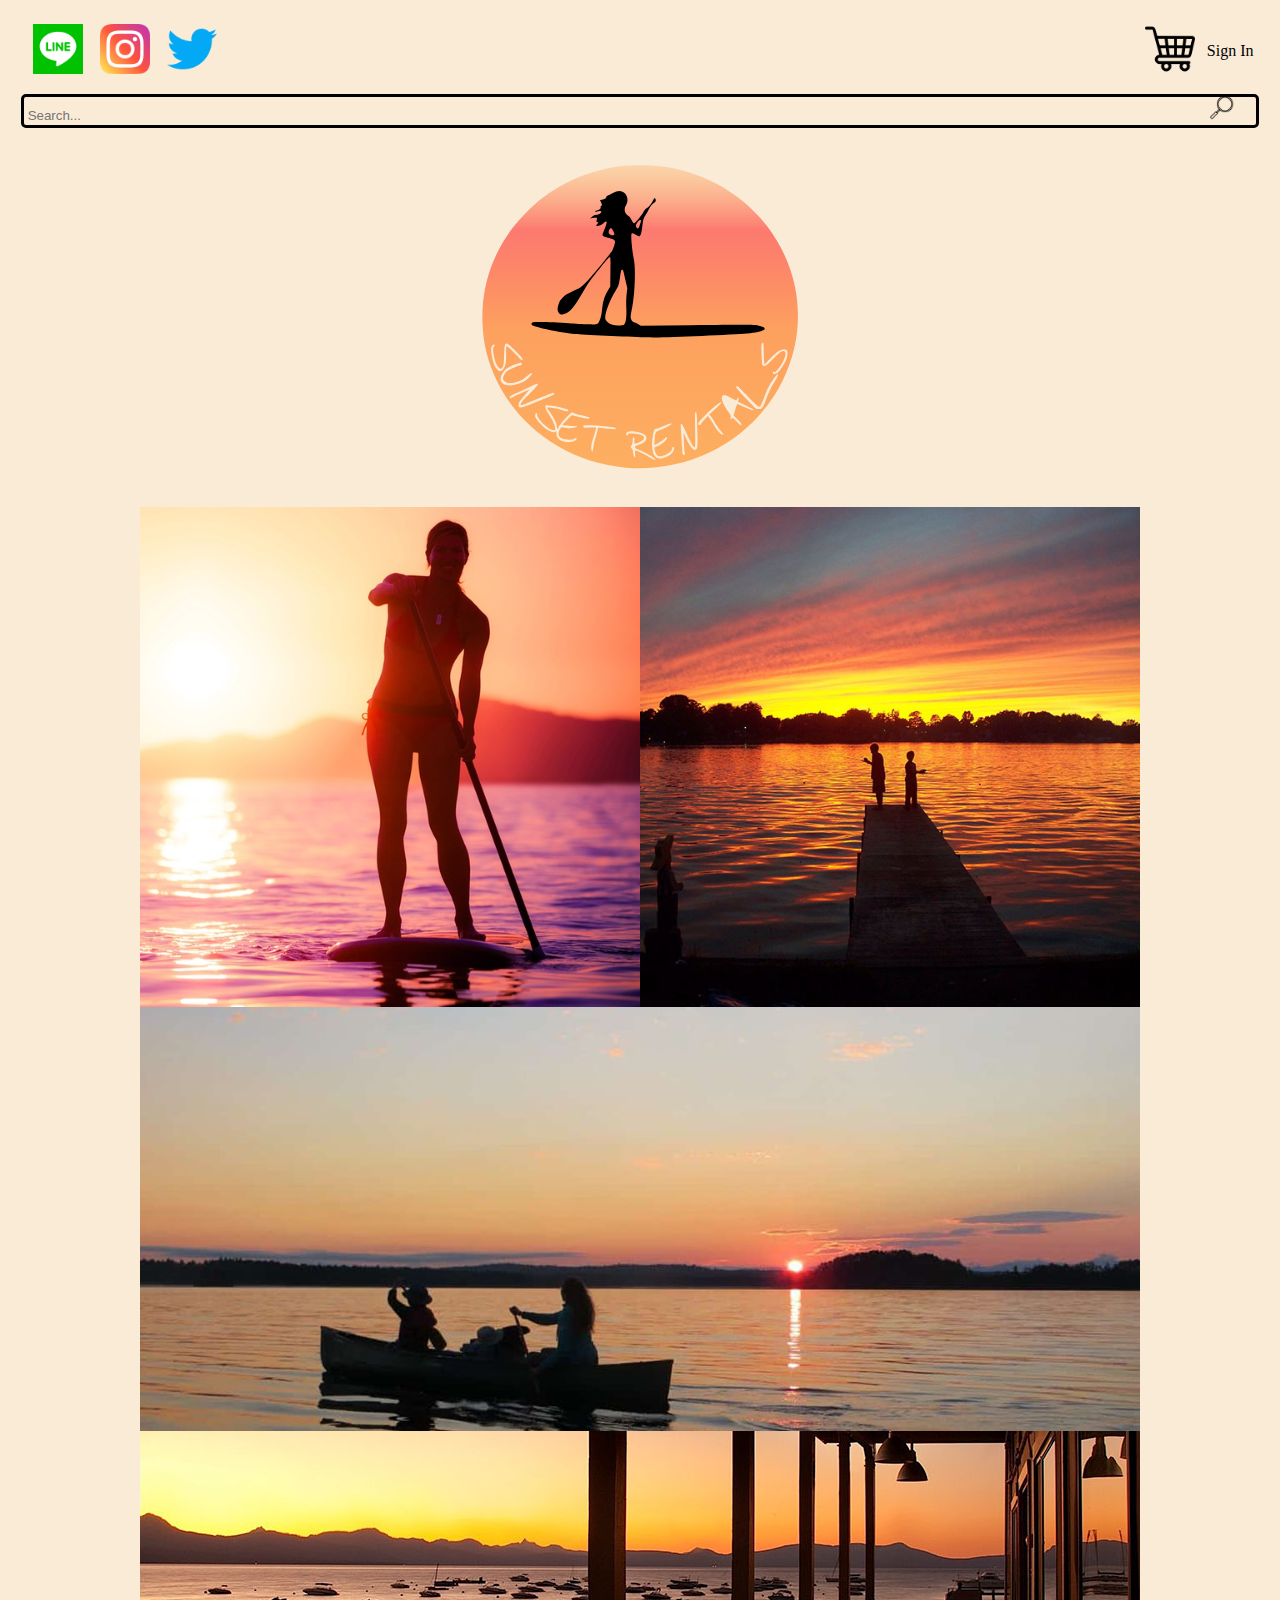
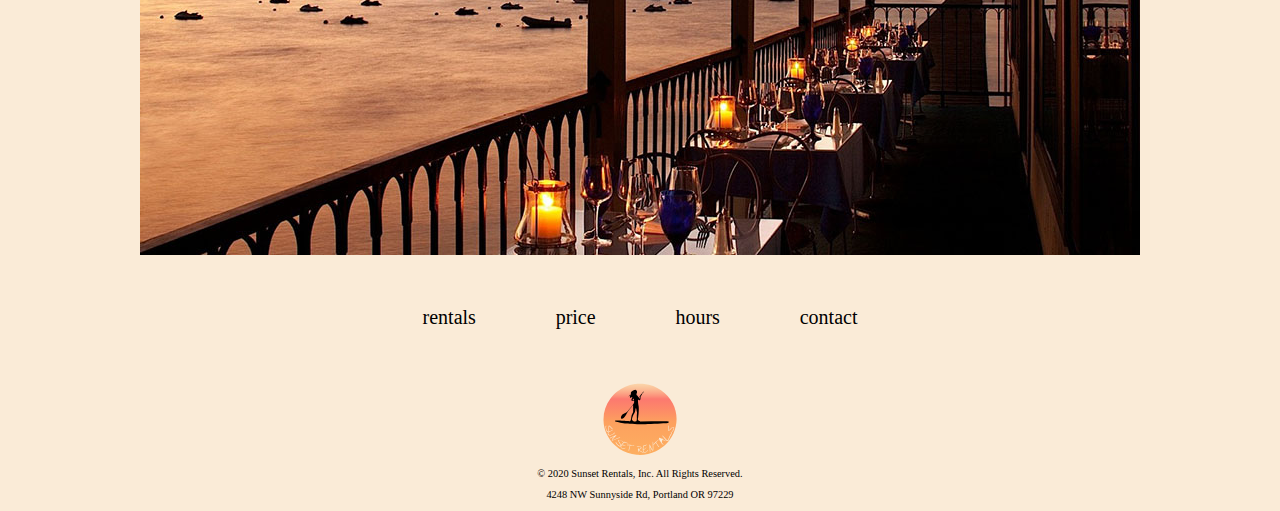
<file: website-mockup/home/home.html>
<!DOCTYPE html>
<html lang="en">
    <head>
        <meta charset="utf-8">
        <meta name="viewport" content="width=device-width, initial-scale=1.0">
        <meta name="author" content="Shun Yamaguchi">
        <title>Sunset Rentals</title>
		
		<link href="css/style.css" rel="stylesheet" type="text/css">
	</head>
	<body>
		<header class="page-header">
			<div class="header-bar">
				<div class="social-media">
					<a href="https://line.me/ja/">
						<img src="images/line.png" alt="line icon" width="50">
					</a>
					<a href="https://www.instagram.com/">
						<img src="images/instagram.png" alt="instagram icon" width="50">
					</a>
					<a href="https://twitter.com/">
						<img src="images/twitter.png" alt="t icon" width="50">
					</a>
				</div>
				<form class="search-bar">
					<input class = "search-box" type = "search" placeholder="Search..."> 
					<input class = "serach-icon" type = "image" src="images/search.png" alt = "search" width="50">
				</form>
				<div>
					<p class ="account-and-shopping-cart">
						<a href="#">
							<img src="images/shopping-cart.png" alt="shopping cart icon" width="50">
						</a>
						<a href="#">Sign In</a>
					</p>
				</div>
			</div>
			<div class = "main-logo">
				<a href = "../home/home.html">
					<img src = "images/drawing.svg" alt="logo">
				</a>
			</div>
		</header>
		<main>
			<section class="gallery">
				<section class="gallery-1">
					<figure class="image-1">
						<img class="paddleboard-image" src="images/paddleboard.jpg" alt="Paddleboat Image">
						<div class="overlay">
							<a href="#">
								<div class="image-title">Paddleboarding</div>
							</a>
						</div>
					</figure>	
					<figure class="image-2">		
						<img class="fishing-image" src="images/fishing.jpg" alt="Fishing Image">
							<div class="overlay" id="right-overlay">
						<a href="#">		
							<div class="image-title">Fishing</div>
						</a>
						</div>
					</figure>
				</section>
				<section class="gallery-2">
					<figure class="image-3">
						<img class="canoeing-image" src="images/canoe sunset.jpeg" alt="Canoe Image">
							<div class="overlay-2">
						<a href="#">
							<div class="image-title">Canoeing</div>
						</a>
						</div>
					</figure>
				</section>
				<section class="gallery-3">
					<figure class="image-4">
						<img class="dining-image" src="images/dining.jpg" alt="Dining Image">	
						<div class="overlay-2">
							<a href="#">
								<div class="image-title">Dining Out</div>
							</a>
						</div>
					</figure>
				</section>
			</section>
		    <footer class = "page-footer">
				<nav class = "footer-nav">
			    	<a href="#">rentals</a>
				    <a href="#">price</a>
				    <a href="#">hours</a>
				    <a href="../contact/contact.html">contact</a>
			    </nav>
				<h1 class = "logo">
					<a href="../index/index.html">
						<img src="images/drawing.svg" alt="Sunset Rental Logo">
					</a>	
				</h1>
					<p class = "copyright">
						© 2020 Sunset Rentals, Inc. All Rights Reserved.
					</p>
				<p class = "address">
					4248 NW Sunnyside Rd, Portland OR 97229
				</p>
			</footer>
		</main>
    </body>
</html>
</file>
<file: forms/css/style.css>
@charset "utf-8";
@font-face{
	font-family:'Montserrat';
	src:url(https://fonts.googleapis.com/css2?family=Montserrat&display=swap);
	font-weight:400;
	font-style:normal;
}
@font-face{
	font-family:'Quicksand';
	src:url(https://fonts.googleapis.com/css2?family=Quicksand&display=swap);
	font-weight:400;
	font-style:normal;
}
:root{
	font-size:30px;
	--main-font: Quicksand, sans-serif;
	--second-font: Montserrat, sans-serif;
}
.header-bar{
	display:grid;
	align-items:center;
	grid-template-coumns:1rem;
}
.social-media{
	grid-area:1/0.5/0.5/1;
	float:left;
}
.social-media a{
	display:inline-block;
	padding-top:2%;
	padding-left:2%;
}
.search-bar{
	display:grid;
	display:flex;
	height:2rem;
}
.account-and-shopping-cart{
	display:flex;
	align-itmes:center;
	justify-content:flex-end;
	grid-area:1/1/2/2;
}
.acocunt-and-shopping-cart a{
	padding:10%;
}
.main-logo img{
	width:40%;
	display:block;
	margin:auto;
}
form{
	font-size:25px;
	padding-left:15%;
	padding-right:15%;
	padding-top:2%;
}
fieldset{
	text-align:left;
	padding-left:10%;
	padding-right:10%;
		background-color:#DCD6D7;
}
label{
	display:inline-block;
	float:left;
	clear:left;
	width:40%;
	text-align:left;
	padding-bottom:0.5%;
	padding-top:0.5%;
}
input{
	display:inline-block;
	float:left;
}
input[name="comments"]{
	height:10%;
}
input[type=text]{
	width:59%;
	height:3%;
}
input[type=checkbox]{
	display:block;
	float:left;
}
.sgnupbtn{
	width:15%;	
	background-color:#39AF50;
}
.sgnupbtn:hover{
	background-color:#3B883E;
}
.reset{
	width:15%;
	background-color:#FF3A3D;
}.reset:hover{
	background-color:#FF3538;
}
.page-footer{
	position:relative;
	bottom:0;
	text-align:center;
	width:100%;	
	padding-top:3%;
	padding-bottom:0;
	border-bottom:thick black;
}
.footer-nav a{
	bottom:0;
	width:100%;
	font-size:125%;
	padding:0.25%;
	padding-right:3%;
	padding-left:3%;
	color:black;
}
.footer-nav a:hover{
	background-color:#333333;
	color:#FBFBFB;
}
.page-footer img{
    width:5%;
    display: inline-block;
	margin-bottom:-3%;
}
.page-footer p{
	font-family:var(second-font--);
	font-size:65%;
}
.address{
	margin-top:calc(-1% - 3px);
}
</file>
<file: responsive-resume/css/style.css>
@charset "utf-8";
@import url('https://fonts.googleapis.com/css2?family=Open+Sans+Condensed:wght@300&display=swap');
style{
	font-family: Consolas, 'Andale Mono', 'Lucida Console', 'Lucida Sans Typewriter', Monaco, 'Courier New', 'monospace';
}
.resume-name {
	display: grid;
	grid-template-columns: 2fr 1fr 1fr;
	font-size: x-large;
	text-align: center;
	align-items: center;
	background-color:#FFFEBB;
}
.grid-area {
	display: grid;
	grid-template-columns: auto auto auto auto;
	text-align: center;
	background-color: #FFFA77;
	font-size: X-Large;
}
.flex-about#h2{
	
	text-align:center;
}
.flex-about{
	display: flex;
	flex-wrap:wrap;
}
.CM-list > p{
	background:#eee;
	padding:1em;
}
.CM-list > p:nth-child(odd){
	background:#ddd;
}
.CM-list{
	display: grid;
	grid-template-columns: 1fr 4fr 1fr 4fr;
	grid-gap:1em;
}
.footer-grid-area {
    display: grid;
	grid-template-columns: 50% 50%;
    font-size: x-small;
    text-align: center;    background-color: #FFFA77;
}
</file>
<file: Skill Check 1/css/style.css>
<style>
@import url('https://fonts.googleapis.com/css2?family=Noto+Sans:wght@400;700&display=swap');
@import url('https://fonts.googleapis.com/css2?family=Open+Sans+Condensed:wght@300&display=swap');
</style>
rel="stylesheet">
@charset "utf-8";

.main-heading{
	text-align:center;
}
.main-nav{
	display:block;
	grid-template-columns: 1fr;
}
.nav-a {
    float: left;
    width: 25%;
    display: block;
    font-size: 200%;
    font-family: brush-script-std;
    font-style: normal;
}
	.sidebar{
		display: grid;
		grid-template-columns:repeat(2,1fr)
	}
#footer {
	text-align: center;
}
</file>
<file: splash-page/css/style.css>
@charset "utf-8";
@font-face{
	font-family:'Montserrat';
	src:url(https://fonts.googleapis.com/css2?family=Montserrat&display=swap);
	font-weight:400;
	font-style:normal;
}
	@font-face{
	font-family:'Quicksand';
	src:url(https://fonts.googleapis.com/css2?family=Quicksand&display=swap);
	font-weight:400;
	font-style:normal;
}
:root{
	font-size:30px;
	--main-font--:'Quicksand', sans-serif;
	--second-font--:'Montserrat', sans-serif;
}
body{
	background-image: url(https://i.picsum.photos/id/385/5066/3377.jpg?hmac=6j9_jSefMGXEPyS0LUAF-efQ40TiMXZO2t5DUidTnqg);
	background-repeat:none;
	background-size:cover;
	background-attachment:fixed;
	background-position:center;
}
.social-media-link{
	padding-right:3%;
	padding-left:3%;
	padding-bottom:2%;
	padding-top:calc(1% - 3px);
	text-align:right;
	clip-path:circle(50% at calc(90%-10px));
}
.main-heading{
	position:absolute;
	width:100%;
	text-align: center;
	font-size:--default-title-size--;
	font-family:var(--main-font--);
}
.main-heading ~ p{
	font-family:var(--second-font--);
}
@media (min-width:500px){
	.social-media-link{
		text-align:center;
	}
}
@media (min-width:1000px){
		.social-media-link{
		clip-path: none;
		background-color:none;
		text-align: right;
	}
}

@media (min-width:1400px){
	body{
		background-image: url(https://i.picsum.photos/id/385/5066/3377.jpg?hmac=6j9_jSefMGXEPyS0LUAF-efQ40TiMXZO2t5DUidTnqg);
		background-position:center;
		background-blend-mode: color;
	}
}
</file>
<file: website-mockup/index/css/style.css>
@charset "utf-8";
body{
	background-image: url(https://i.picsum.photos/id/385/5066/3377.jpg?hmac=6j9_jSefMGXEPyS0LUAF-efQ40TiMXZO2t5DUidTnqg);
	background-repeat:no-repeat;
	background-size:cover;
	background-attachment:fixed;
	background-position:center;
}
body a:link{
	text-decoration:none;
}
.social-media-link{
	padding-right:3%;
	padding-left:3%;
	padding-bottom:2%;
	padding-top:calc(1% - 3px);
	text-align:left;
}
.social-media-link a{
	padding-right:0.75%;
}
.main-heading{
	position:absolute;
	width:100%;
	text-align: center;
	font-size:2em;
}
.logo img{
	width:30%;
}

@media (min-width:500px){
	.social-media-link{
		text-align:center;
	}
}
@media (min-width:1000px){
	.social-media-link{
		text-align: left;
	}
}

@media (min-width:1400px){
	body{		
		background-blend-mode: color;
	}
	.social-media-link{
		text-align:right;
	}
}
</file>
<file: svg-logo/css/style.css>
@charset "utf-8";
.logo img{
    display: block;
    width: 50%;
	max width:1200px;
    margin: auto;
}

@media (min-width:1200px){
	.logo img{
		border:double #333;
	}
}
</file>
<file: adventures-around-ellensburg/1-home-page/css/home.css>
@charset "utf-8";
.divider{
	padding-top:0.75%;
	padding-bottom:0.75%;
	text-align:center;
	background-color:#B3B3B3;
}
.divider a{
	text-align:center;
	text-decoration:none;
	font-size:50px;
	color:#000000;
} 
#hiking, #biking, #winter-activities, #other-adventures{
	min-height:1000px;
	background-position:center;
	background-size:cover;
	background-attachment:fixed;
	position:relative;
}

#hiking{
	background-image:url("../images/Mount Baldy Walking.jpg");
}
#biking{
	background-image:url("../images/Biking Shadow.jpg");
}
#winter-activities{
	background-image:url("../images/Snow Branch.jpg");
}
#other-adventures{
	background-image:url("../images/Leavenworth Town Lights.jpg");
}

#title{
    margin: 0 0 0 0;
    text-align: center;
    font-size: 120px;
    padding-top:100px;
    font-family:"bad-script";
    font-style:normal;
    font-weight:400;
}

.page-footer{
	font-size:medium;
	text-align:center;
	padding-top:0.5%;
	padding-bottom:0.5%;
}

@media (max-width: 1536px){
	#title{
		font-size:115px;
	}
	#hiking, #biking, #winter-activities, #other-adventures{
		min-height:650px;
	}
	.divider{
		padding-top:0.5%;
		padding-bottom:0.5%;
	}
} /*Fullscreen Size
</file>
<file: adverntures-around-ellensburg/home-page/css/home.css>
@charset "utf-8";

.divider{
	padding-top:0.75%;
	padding-bottom:0.75%;
	text-align:center;
	background-color:#B3B3B3;
}
.divider a{
	text-align:center;
	text-decoration:none;
	font-size:50px;
	color:#000000;
} 
#hiking, #biking, #winter-activities, #other-adventures{
	min-height:1000px;
	background-position:center;
	background-size:cover;
	background-attachment:fixed;
	position:relative;
}

#hiking{
	background-image:url("../images/Mount Baldy Walking.jpg");
}
#biking{
	background-image:url("../images/Biking Shadow.jpg");
}
#winter-activities{
	background-image:url("../images/Snow Branch.jpg");
}
#other-adventures{
	background-image:url("../images/Leavenworth Town Lights.jpg");
}

#title{
    margin: 0 0 0 0;
    text-align: center;
    font-size: 120px;
    padding-top:100px;
    font-family:"bad-script";
    font-style:normal;
    font-weight:400;
}

.page-footer{
	font-size:medium;
	text-align:center;
	padding-top:0.5%;
	padding-bottom:0.5%;
}

@media (max-width: 1536px){
	#title{
		font-size:115px;
	}
	#hiking, #biking, #winter-activities, #other-adventures{
		min-height:650px;
	}
	.divider{
		padding-top:0.5%;
		padding-bottom:0.5%;
	}
}
/*@media (max-width: 1536px){
	#title{
		font-size:115px;
	}
	#hiking, #biking, #winter-activities, #other-adventures{
		min-height:790px;
		}
	.divider{
		padding-top:0.5%;
		padding-bottom:0.5%;
	}
} Fullscreen Size*/
</file>
<file: website-mockup/contact/css/style.css>
@charset "utf-8";
body{
	background-color:antiquewhite;
}
body a:link{
	text-decoration:none;
}

.header-bar{
	display:grid;
	align-items:center;
	padding:0 1%;
}
.social-media{
	grid-area:1/1/2/2;
	padding:0 1%;
}
.social-media a{
	display:inline-block;
	padding:1%;
}
.search-bar{
	display:block;
	grid-area:2/1/2/3;
	height:1.5rem;
	border:solid;
	border-radius:5px;
	border-color:#000000;
	padding:.125rem;
}
.search-box{
	border:none;
	background-color:transparent;
	outline:none;
	width:98%;
	margin-top:auto;
	margin-bottom:auto;
}
.serach-icon{
	margin-top:-4px;
	width:2%;
}
.account-and-shopping-cart{
	display:flex;
	grid-area:1/2/2/3;
	align-items:center;
	justify-content:flex-end;
}
.account-and-shopping-cart a{
	padding:0 1%;
}
.main-logo img{
	width:20%;
	display:block;
	margin:0% auto 0% auto; 
}
form{
	font-size:25px;
	padding-left:15%;
	padding-right:15%;
}
fieldset{
	text-align:left;
	padding-left:10%;
	padding-right:10%;
	background-color:#DCD6D7;
}
label{
	display:inline-block;
	float:left;
	clear:left;
	width:40%;
	text-align:left;
	padding-bottom:0.5%;
	padding-top:0.5%;
	margin-top:25px;
}
input{
	display:inline-block;
	float:left;
	margin-top:25px;
}
#comment{
	min-height:100px;
}
input[type=text]{
	width:59%;
}
input[type=checkbox]{
	display:block;
	float:left;
}
.sgnupbtn{
	width:15%;	
	background-color:#39AF50;
}
.sgnupbtn:hover{
	background-color:#3B883E;
}
.reset{
	width:15%;
	background-color:#FF3A3D;
}.reset:hover{
	background-color:#E80000;
}
.page-footer{
	position:relative;
	text-align:center;
	width:100%;	
	padding-top:4%;
}
.footer-nav a{
	width:100%;
	font-size:125%;
	padding:0.25%;
	padding-right:3%;
	padding-left:3%;
	color:black;
}
.footer-nav a:hover{
	background-color:#333333;
	color:#FBFBFB;
}
.page-footer img{
    width:7%;
    display: inline-block;
	margin-bottom:-2%;
	padding-top:2%;
}
.page-footer p{
	font-family:var(second-font--);
	font-size:65%;
}
@media (min-width:500px){
	.social-media-link{
		text-align:center;
	}
	#input{
		text-align:center;
	}
	#label{
		text-align:center;
	}
}
@media (min-width:1000px){
	.social-media-link{
		text-align: left;
	}
}

@media (min-width:1400px){
	.social-media-link{
		text-align:right;
	}
}
</file>
<file: website-mockup/home/css/style.css>
@charset "utf-8";
body{
	background-color:antiquewhite;
}
body a:link{
	text-decoration:none;
	color:black;
}
body a:visited{
	text-decoration:none;
	color:black;
}

.header-bar{
	display:grid;
	align-items:center;
	padding:0 1%;
}
.social-media{
	grid-area:1/1/2/2;
	padding:0 1%;
}
.social-media a{
	display:inline-block;
	padding:1%;
}
.search-bar{
	display:block;
	grid-area:2/1/2/3;
	height:1.5rem;
	border:solid;
	border-radius:5px;
	border-color:#000000;
	padding:.125rem;
}
.search-box{
	border:none;
	background-color:transparent;
	outline:none;
	width:96%;
	margin-top:auto;
	margin-bottom:auto;
}
.serach-icon{
	margin-top:-4px;
	width:2%;
}
.account-and-shopping-cart{
	grid-area:1/2/2/3;
	display:flex;
	align-items:center;
	justify-content:flex-end;
}
.account-and-shopping-cart a{
	padding:0 1%;
}
.main-logo img{
	width:30%;
	display:block;
	margin:0% auto 0% auto; 
}

.gallery-1{
	width:1000px;
	margin:auto;
	display:flex;
	justify-content: center;
}
.image-1{
	position:relative;
	margin:auto;
}
.paddleboard-image{
	width:500px;
	display:block;
}
.image-2{
	postion:absolute;
	margin:auto;
}
.fishing-image{
	width:500px;
	display:block;
}
#right-overlay{
	top:0;
	max-width:500px;
	max-height:500px;
	margin-right:50%;
	margin-left:50%;
	margin-top:36.5%;
}
.overlay{
	position:absolute;
	top:0;
	left:0;
	width:100%;
	height:100%;
	background: rgba(0, 0, 0, 0.6);
	color:#ffffff;
	display:flex;
	flex-direction:row;
	align-items:center;
	justify-content:center;
	opacity:0;
	transition:opacity 0.5s;
}
.overlay:hover{
	opacity:1;
}

.image-3{
	position: relative;
	width:1000px;
	margin:auto;
}
.canoeing-image{
	width:100%;
	display:block;
}

.image-4{
	position: relative;
	width:1000px;
	margin:auto;
}
.dining-image{
	width:100%;
	display:block;
}
.overlay-2{
	position:absolute;
	top:0;
	left:0;
	width:100%;
	height:100%;
	background: rgba(0, 0, 0, 0.6);
	color:#ffffff;
	display:flex;
	flex-direction:column;
	align-items:center;
	justify-content:center;
	opacity:0;
	transition:opacity 0.5s;
}
.overlay-2:hover{
	opacity:1;
}
.image-title{
	font-size:3em;
	font-weigt:bold;
	color:white;
}

.page-footer{
	position:relative;
	text-align:center;
	width:100%;	
	padding-top:4%;
	
}
.footer-nav a{
	width:100%;
	font-size:125%;
	padding:0.25%;
	padding-right:3%;
	padding-left:3%;
	color:black;
}
.footer-nav a:hover{
	background-color:#333333;
	color:#FBFBFB;
}
.page-footer img{
    width:7%;
    display: inline-block;
	margin-bottom:-2%;
	padding-top:2%;
}
.page-footer p{
	font-family:var(second-font--);
	font-size:65%;
}
@media(max-width:1000px){
	.gallery{
		display:flex;
		flex-direction:column;
	}
	.gallery-1 img{
		max-width:200px;
		align-content:space-around;
	}
	
	.image-3{
		max-width:400px;
	}
	.image-4{
		max-width:400px;
	}
}
	.social-media-link{
		text-align: left;
	}
@media (min-width:1400px){
	.social-media-link{
		text-align:right;
	}
}
</file>
